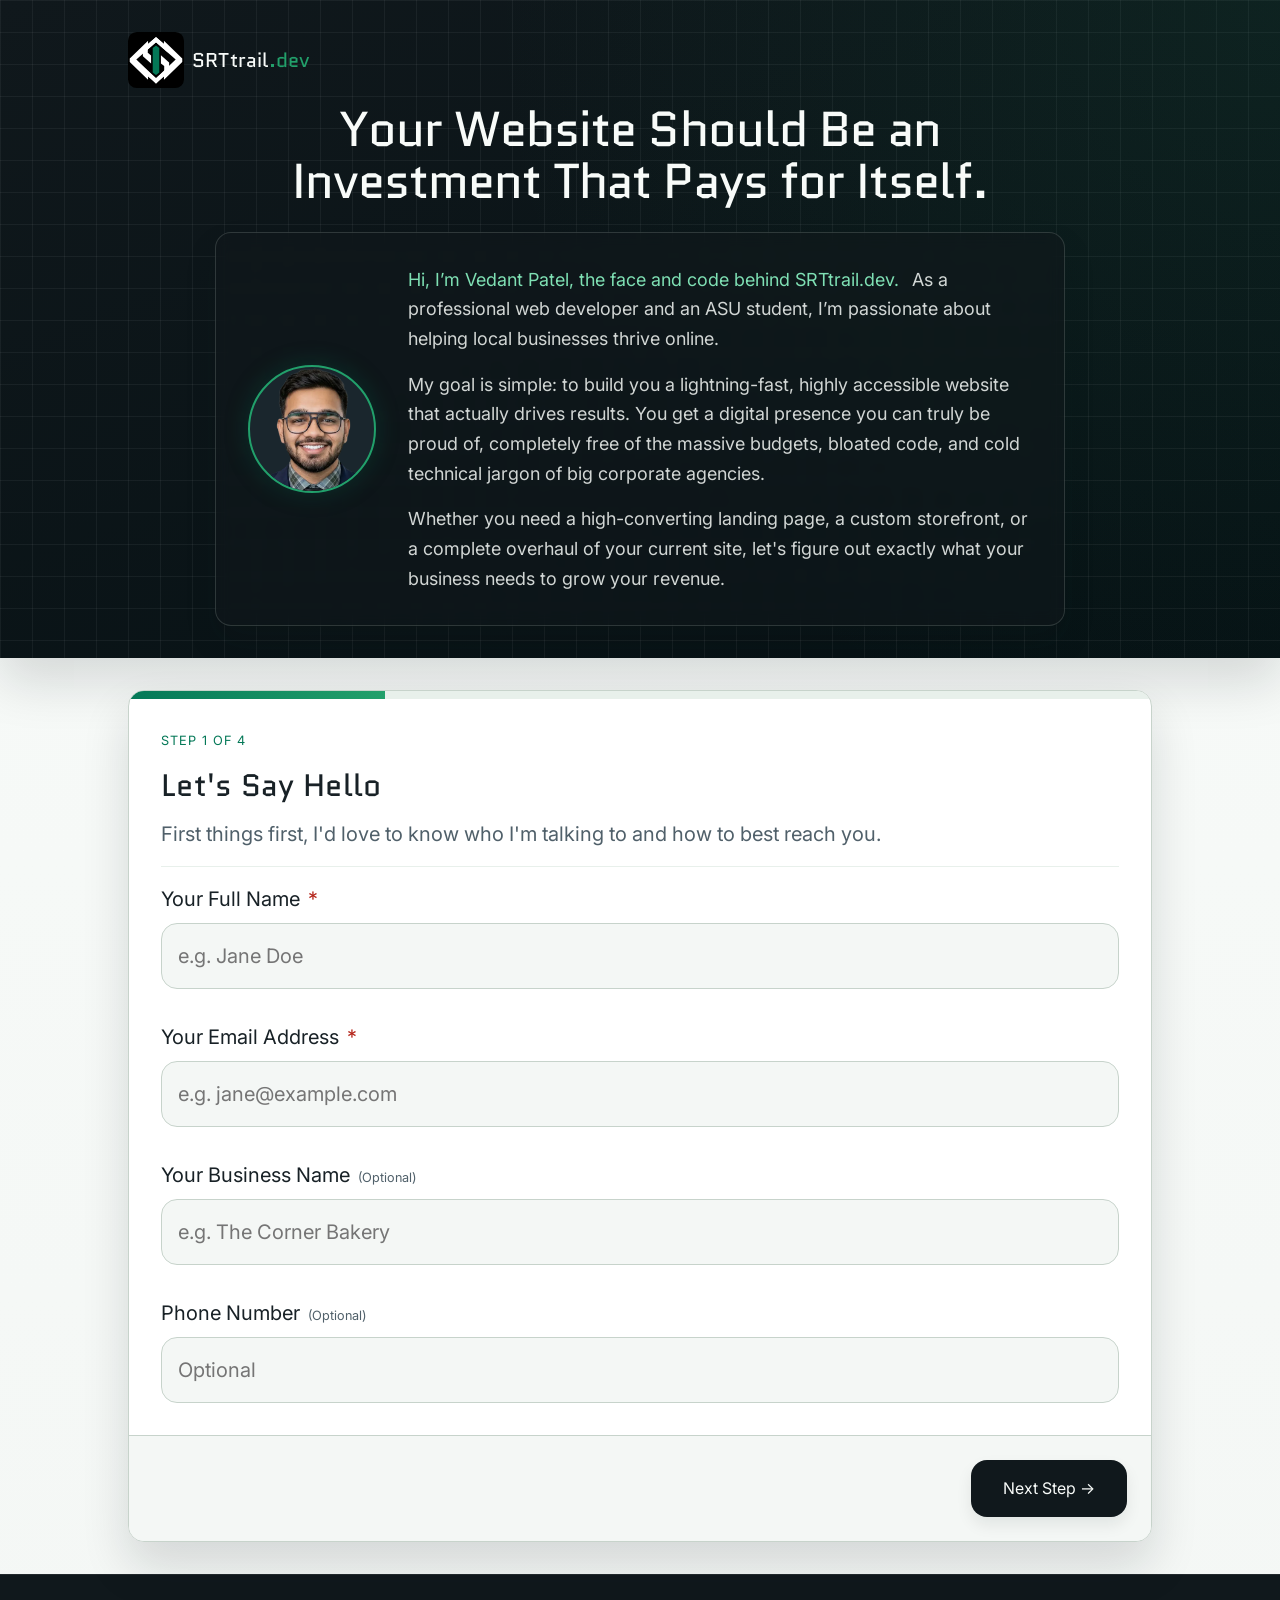
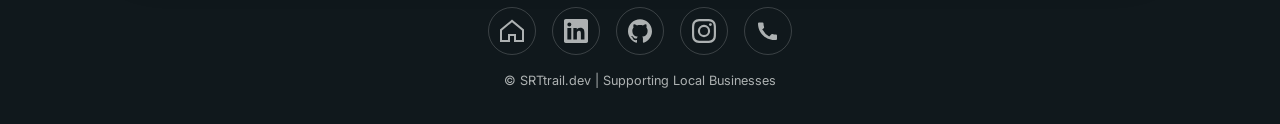
<file: business/index.html>
<!doctype html>
<html lang="en">
  <head>
    <meta charset="UTF-8" />
    <meta name="viewport" content="width=device-width, initial-scale=1.0" />

    <!-- ══════════════════════════════════════════════
         PRIMARY SEO — Page identity & local targeting
    ══════════════════════════════════════════════ -->
    <title>SRTtrail.dev | Business</title>
    <meta
      name="description"
      content="Business discovery page by SRTtrail.dev for Phoenix-area companies seeking custom web design, local SEO readiness, and high-performance websites."
    />
    <meta name="author" content="SRTtrail.dev" />
    <meta
      name="robots"
      content="index, follow, max-snippet:-1, max-image-preview:large, max-video-preview:-1"
    />
    <link rel="canonical" href="https://srttrail.dev/business/" />
    <meta name="theme-color" content="#047857" />
    <meta name="application-name" content="SRTtrail.dev" />

    <!-- ══════════════════════════════════════════════
         GEO — Tells search engines the service area
    ══════════════════════════════════════════════ -->
    <meta name="geo.region" content="US-AZ" />
    <meta name="geo.placename" content="Phoenix, Arizona" />
    <meta name="geo.position" content="33.4484;-112.0740" />
    <meta name="ICBM" content="33.4484, -112.0740" />

    <!-- ══════════════════════════════════════════════
         OPEN GRAPH — Controls the link preview card when
         someone shares your URL in iMessage, WhatsApp,
         Slack, Discord, email clients, etc.
         No social media account required.
    ══════════════════════════════════════════════ -->
    <meta property="og:type" content="website" />
    <meta property="og:url" content="https://srttrail.dev/business/" />
    <meta property="og:site_name" content="SRTtrail.dev" />
    <meta property="og:title" content="SRTtrail.dev | Business" />
    <meta
      property="og:description"
      content="I build lightning-fast, highly accessible websites for local businesses that actually drive results and increase revenue. No bloated code. No massive budgets."
    />
    <meta
      property="og:image"
      content="https://srttrail.dev/assets/images/srtlogo-banner.png"
    />
    <meta property="og:image:type" content="image/png" />
    <meta property="og:image:width" content="600" />
    <meta property="og:image:height" content="315" />
    <meta property="og:image:alt" content="SRTtrail.dev logo banner" />
    <meta property="og:locale" content="en_US" />
    <meta name="twitter:card" content="summary_large_image" />
    <meta name="twitter:url" content="https://srttrail.dev/business/" />
    <meta name="twitter:title" content="SRTtrail.dev | Business" />
    <meta
      name="twitter:description"
      content="I build lightning-fast, highly accessible websites for local businesses that actually drive results and increase revenue. No bloated code. No massive budgets."
    />
    <meta
      name="twitter:image"
      content="https://srttrail.dev/assets/images/srtlogo-banner.png"
    />
    <meta name="twitter:image:alt" content="SRTtrail.dev logo banner" />

    <!-- ══════════════════════════════════════════════
         SCHEMA.ORG — Structured data for Google rich results
    ══════════════════════════════════════════════ -->
    <!-- LocalBusiness + ProfessionalService structured data -->
    <script type="application/ld+json">
      {
        "@context": "https://schema.org",
        "@type": ["LocalBusiness", "ProfessionalService"],
        "name": "SRTtrail.dev",
        "description": "High-converting web design for local businesses in Phoenix, Arizona. Professional, lightning-fast, and accessible websites built to drive revenue and results — without big-agency prices.",
        "url": "https://srttrail.dev/business/",
        "logo": "https://srttrail.dev/assets/images/srttrail-logo.svg",
        "image": "https://srttrail.dev/assets/images/srtlogo-banner.png",
        "email": "s.trail7878@gmail.com",
        "address": {
          "@type": "PostalAddress",
          "addressLocality": "Phoenix",
          "addressRegion": "AZ",
          "postalCode": "85001",
          "addressCountry": "US"
        },
        "geo": {
          "@type": "GeoCoordinates",
          "latitude": 33.4484,
          "longitude": -112.074
        },
        "areaServed": [
          { "@type": "AdministrativeArea", "name": "Arizona" },
          { "@type": "City", "name": "Phoenix" },
          { "@type": "City", "name": "Tempe" },
          { "@type": "City", "name": "Mesa" },
          { "@type": "City", "name": "Chandler" },
          { "@type": "City", "name": "Gilbert" },
          { "@type": "City", "name": "Paradise Valley" },
          { "@type": "City", "name": "Fountain Hills" },
          { "@type": "City", "name": "Cave Creek" }
        ],
        "hasOfferCatalog": {
          "@type": "OfferCatalog",
          "name": "Web Design Services",
          "itemListElement": [
            {
              "@type": "Offer",
              "itemOffered": {
                "@type": "Service",
                "name": "Starter Business Website",
                "description": "A clean, high-performing website for local businesses looking to establish a strong online presence and capture leads."
              },
              "priceSpecification": {
                "@type": "PriceSpecification",
                "priceCurrency": "USD"
              }
            },
            {
              "@type": "Offer",
              "itemOffered": {
                "@type": "Service",
                "name": "Custom Web Design",
                "description": "Fully custom website design tailored to your business — unique branding, built-in SEO, and architected to convert visitors into paying customers."
              },
              "priceSpecification": {
                "@type": "PriceSpecification",
                "priceCurrency": "USD"
              }
            },
            {
              "@type": "Offer",
              "itemOffered": {
                "@type": "Service",
                "name": "Local SEO Setup",
                "description": "Get found on Google Maps and local search. Targeted SEO to capture ready-to-buy customers in Phoenix and surrounding Arizona cities."
              },
              "priceSpecification": {
                "@type": "PriceSpecification",
                "priceCurrency": "USD"
              }
            }
          ]
        },
        "priceRange": "$$",
        "sameAs": [
          "https://www.linkedin.com/in/vp-srttraill/",
          "https://github.com/ScorchTrail",
          "https://www.instagram.com/scortchtrail/"
        ]
      }
    </script>

    <!-- FAQ structured data — generates expandable rich results in Google Search -->
    <script type="application/ld+json">
      {
        "@context": "https://schema.org",
        "@type": "FAQPage",
        "mainEntity": [
          {
            "@type": "Question",
            "name": "How much does a website cost for a small business in Phoenix?",
            "acceptedAnswer": {
              "@type": "Answer",
              "text": "SRTtrail.dev offers affordable web design for small businesses in Phoenix, AZ at a fraction of big-agency prices. Every project starts with a free discovery consultation so you only pay for exactly what your business needs."
            }
          },
          {
            "@type": "Question",
            "name": "Can I get a professional website in Phoenix, Arizona without agency pricing?",
            "acceptedAnswer": {
              "@type": "Answer",
              "text": "Yes. SRTtrail.dev specializes in building professional, fast, and mobile-ready websites for Phoenix local businesses without the massive price tag of corporate agencies. Start with a free discovery form to get a custom project outline."
            }
          },
          {
            "@type": "Question",
            "name": "What areas near Phoenix does SRTtrail.dev serve?",
            "acceptedAnswer": {
              "@type": "Answer",
              "text": "SRTtrail.dev serves local businesses across the greater Phoenix metro area including Phoenix, Tempe, Mesa, Chandler, Gilbert, Paradise Valley, Fountain Hills, and Cave Creek, Arizona."
            }
          },
          {
            "@type": "Question",
            "name": "How do I get started with SRTtrail.dev?",
            "acceptedAnswer": {
              "@type": "Answer",
              "text": "Fill out the free discovery form on srttrail.dev. It takes about 5 minutes and helps us understand your business goals, top priorities, and timeline — no commitment required."
            }
          },
          {
            "@type": "Question",
            "name": "Does SRTtrail.dev build mobile-friendly websites?",
            "acceptedAnswer": {
              "@type": "Answer",
              "text": "Yes. Every website built by SRTtrail.dev is fully mobile-responsive, fast-loading, and optimized for local SEO right out of the box — no add-ons or upsells required."
            }
          }
        ]
      }
    </script>

    <!-- ══════════════════════════════════════════════
         FAVICONS
    ══════════════════════════════════════════════ -->
    <link rel="icon" type="image/x-icon" href="../favicon.ico" />
    <link rel="shortcut icon" href="../favicon.ico" />
    <link
      rel="preload"
      href="../assets/fonts/Inter.woff2"
      as="font"
      type="font/woff2"
      crossorigin
    />
    <link
      rel="preload"
      href="../assets/fonts/Quantico.woff2"
      as="font"
      type="font/woff2"
      crossorigin
    />
    <link
      rel="preload"
      href="../assets/images/dev-avatar.webp"
      as="image"
      fetchpriority="high"
    />

    <link rel="stylesheet" href="../css/components/business.css" />
  </head>
  <body class="app">
    <aside
      id="success-bubble"
      class="success-bubble success-bubble--hidden"
      role="status"
      aria-live="polite"
      aria-atomic="true"
    >
      <span class="success-bubble__icon">✅</span>
      <div class="success-bubble__content">
        <strong class="success-bubble__title">Submission Received!</strong>
        <p class="success-bubble__message">
          Thank you! I'll be in touch shortly.
        </p>
      </div>
    </aside>

    <header class="header">
      <div class="header__glow"></div>

      <div class="hero">
        <a class="hero__brand" href="/" aria-label="Back to SRTtrail.dev hub">
          <img
            src="../assets/images/srttrail-logo.svg"
            alt="SRTtrail.dev logo"
            class="hero__logo"
            width="48"
            height="48"
          />
          <span class="type-display"
            >SRTtrail<span class="hero__accent">.dev</span></span
          >
        </a>
      </div>

      <div class="hero__content">
        <h1 class="type-display hero__title">
          Your Website Should Be an Investment That Pays for Itself.
        </h1>

        <div class="hero__intro">
          <div id="hero-card" class="hero__card">
            <div class="hero__avatar-wrap">
              <div class="hero__avatar-ring">
                <img
                  src="../assets/images/dev-avatar.webp"
                  alt="Profile photo of the developer behind SRTtrail.dev"
                  class="hero__avatar-image"
                  width="128"
                  height="128"
                  fetchpriority="high"
                />
              </div>
            </div>
            <div class="hero__card-content">
              <p class="hero__text">
                <span class="hero__intro-text"
                  >Hi, I’m Vedant Patel, the face and code behind
                  SRTtrail.dev.</span
                >
                As a professional web developer and an ASU student, I’m
                passionate about helping local businesses thrive online.
              </p>
              <p class="hero__text">
                My goal is simple: to build you a lightning-fast, highly
                accessible website that actually drives results. You get a
                digital presence you can truly be proud of, completely free of
                the massive budgets, bloated code, and cold technical jargon of
                big corporate agencies.
              </p>
              <p class="hero__text">
                Whether you need a high-converting landing page, a custom
                storefront, or a complete overhaul of your current site, let's
                figure out exactly what your business needs to grow your
                revenue.
              </p>
            </div>
          </div>
        </div>
      </div>
    </header>

    <main class="app__main">
      <section
        id="wizard-container"
        class="wizard"
        aria-labelledby="step-indicator"
      >
        <div class="wizard__progress-track">
          <div
            id="progress-bar"
            class="wizard__progress-bar"
            role="progressbar"
            aria-label="Discovery form progress"
            aria-valuemin="0"
            aria-valuemax="100"
            aria-valuenow="25"
          ></div>
        </div>

        <form id="wizard-form" class="wizard__form">
          <div class="wizard__content">
            <p id="step-indicator" class="wizard__step-indicator">
              Step 1 of 4
            </p>

            <section
              id="content-display"
              class="fade-in wizard__step-content custom-scrollbar"
              aria-live="polite"
            ></section>
          </div>

          <div class="wizard__actions">
            <button
              id="btn-prev"
              type="button"
              class="wizard__button wizard__button--secondary u-hidden"
            >
              &larr; Back
            </button>
            <div class="wizard__actions-spacer"></div>
            <button
              id="btn-next"
              type="submit"
              class="wizard__button wizard__button--primary"
            >
              Next Step &rarr;
            </button>
          </div>
        </form>
      </section>

      <section
        id="loading-container"
        class="loading u-hidden"
        role="status"
        aria-live="polite"
        aria-labelledby="loading-title"
      >
        <div class="loader" aria-hidden="true"></div>
        <h2 id="loading-title" class="type-display loading__title">
          Calculating your project outline...
        </h2>
        <p class="loading__text">
          Putting together the pieces of your new digital storefront.
        </p>
      </section>

      <section
        id="results-container"
        class="results u-hidden"
        aria-labelledby="results-title"
      >
        <div class="results__main">
          <figure class="results__card pop-in">
            <figcaption>
              <h3
                id="results-breakdown-title"
                class="type-display results__card-title"
              >
                Your Custom Project Outline
              </h3>
              <p class="results__card-intro">
                Each focus area shows how much attention your project will
                likely need during design and build.
              </p>
            </figcaption>
            <div
              class="chart-container"
              aria-labelledby="results-breakdown-title"
            >
              <canvas id="complexityRadar"></canvas>
            </div>
          </figure>
        </div>

        <div id="results-hero" class="results__hero">
          <p class="results__eyebrow">Discovery Complete</p>
          <h2 id="results-title" class="type-display results__title">
            You did it!
          </h2>
          <p class="results__description">
            Thanks for sharing your business goals. Your custom project outline
            below maps where design and development effort will have the
            strongest impact.
          </p>
        </div>

        <div class="results__actions">
          <h3 class="type-display results__actions-title">
            Need to make a quick change?
          </h3>

          <div class="results__links">
            <button
              type="button"
              data-action="edit"
              class="results__link results__link--edit"
            >
              <span>&larr;</span> Go back and edit answers
            </button>
            <button
              type="button"
              data-action="reset"
              class="results__link results__link--reset"
            >
              <span>↺</span> Start over completely
            </button>
          </div>
        </div>
      </section>
    </main>

    <div
      id="error-toast"
      class="toast toast--error toast--hidden"
      role="alert"
      aria-live="assertive"
      aria-atomic="true"
    >
      <span class="toast__icon">⚠️</span>
      <div class="toast__content">
        <p class="toast__title" id="toast-title">Oops!</p>
        <p class="toast__message" id="toast-message">
          Please fill out the required field we highlighted in red before moving
          on.
        </p>
      </div>
    </div>

    <footer class="footer">
      <nav class="footer__social" aria-label="Footer links">
        <a href="../index.html" class="footer__social-link" aria-label="Back to SRTtrail.dev Hub">
          <svg
            class="footer__social-icon"
            viewBox="0 0 24 24"
            fill="currentColor"
            aria-hidden="true"
            focusable="false"
          >
            <path
              d="M12 3.172 2 11.515V21h6v-6h8v6h6v-9.485L12 3.172zm0-2.602 12 10V23h-10v-6h-4v6H0V10.57l12-10z"
            />
          </svg>
        </a>
        <a
          href="https://www.linkedin.com/in/vp-srttraill/"
          class="footer__social-link"
          target="_blank"
          rel="noopener noreferrer"
          aria-label="LinkedIn profile"
        >
          <svg
            class="footer__social-icon"
            viewBox="0 0 24 24"
            fill="currentColor"
            aria-hidden="true"
            focusable="false"
          >
            <path
              d="M20.447 20.452H16.89v-5.569c0-1.328-.024-3.037-1.852-3.037-1.853 0-2.136 1.445-2.136 2.939v5.667H9.345V9h3.414v1.561h.046c.477-.9 1.637-1.85 3.37-1.85 3.601 0 4.267 2.37 4.267 5.455v6.286zM5.337 7.433a1.98 1.98 0 01-1.972-1.981 1.98 1.98 0 011.972-1.981c1.091 0 1.981.888 1.981 1.981a1.98 1.98 0 01-1.981 1.981zm1.961 13.019H3.376V9h3.922v11.452zM22.225 0H1.771C.792 0 0 .774 0 1.729v20.542C0 23.226.792 24 1.771 24h20.451C23.2 24 24 23.226 24 22.271V1.729C24 .774 23.2 0 22.222 0h.003z"
            />
          </svg>
        </a>
        <a
          href="https://github.com/ScorchTrail"
          class="footer__social-link"
          target="_blank"
          rel="noopener noreferrer"
          aria-label="GitHub profile"
        >
          <svg
            class="footer__social-icon"
            viewBox="0 0 24 24"
            fill="currentColor"
            aria-hidden="true"
            focusable="false"
          >
            <path
              d="M12 .297c-6.63 0-12 5.373-12 12 0 5.303 3.438 9.8 8.205 11.385.6.113.82-.258.82-.577 0-.285-.01-1.04-.015-2.04-3.338.724-4.042-1.61-4.042-1.61-.546-1.385-1.335-1.755-1.335-1.755-1.087-.744.084-.729.084-.729 1.205.084 1.838 1.236 1.838 1.236 1.07 1.835 2.809 1.305 3.495.998.108-.776.417-1.305.76-1.605-2.665-.3-5.466-1.332-5.466-5.93 0-1.31.465-2.38 1.235-3.22-.135-.303-.54-1.523.105-3.176 0 0 1.005-.322 3.3 1.23.96-.267 1.98-.399 3-.405 1.02.006 2.04.138 3 .405 2.28-1.552 3.285-1.23 3.285-1.23.645 1.653.24 2.873.12 3.176.765.84 1.23 1.91 1.23 3.22 0 4.61-2.805 5.625-5.475 5.92.42.36.81 1.096.81 2.22 0 1.606-.015 2.896-.015 3.286 0 .315.21.69.825.57C20.565 22.092 24 17.592 24 12.297c0-6.627-5.373-12-12-12"
            />
          </svg>
        </a>
        <a
          href="https://www.instagram.com/scortchtrail/"
          class="footer__social-link"
          target="_blank"
          rel="noopener noreferrer"
          aria-label="Instagram profile"
        >
          <svg
            class="footer__social-icon"
            viewBox="0 0 24 24"
            fill="currentColor"
            aria-hidden="true"
            focusable="false"
          >
            <path
              d="M12 2.163c3.204 0 3.584.012 4.85.07 3.252.148 4.771 1.691 4.919 4.919.058 1.265.069 1.645.069 4.849 0 3.205-.012 3.584-.069 4.849-.149 3.225-1.664 4.771-4.919 4.919-1.266.058-1.644.07-4.85.07-3.204 0-3.584-.012-4.849-.07-3.26-.149-4.771-1.699-4.919-4.92-.058-1.265-.07-1.644-.07-4.849 0-3.204.013-3.583.07-4.849.149-3.227 1.664-4.771 4.919-4.919 1.266-.057 1.645-.069 4.849-.069zm0-2.163c-3.259 0-3.667.014-4.947.072-4.358.2-6.78 2.618-6.98 6.98-.059 1.281-.073 1.689-.073 4.948 0 3.259.014 3.668.072 4.948.2 4.358 2.618 6.78 6.98 6.98 1.281.058 1.689.072 4.948.072 3.259 0 3.668-.014 4.948-.072 4.354-.2 6.782-2.618 6.979-6.98.059-1.28.073-1.689.073-4.948 0-3.259-.014-3.667-.072-4.947-.196-4.354-2.617-6.78-6.979-6.98-1.281-.059-1.69-.073-4.949-.073zm0 5.838a6.162 6.162 0 100 12.324 6.162 6.162 0 000-12.324zM12 16a4 4 0 110-8 4 4 0 010 8zm6.406-11.845a1.44 1.44 0 100 2.881 1.44 1.44 0 000-2.881z"
            />
          </svg>
        </a>
        <a href="../assets/documents/vedant-patel.vcf" class="footer__social-link" aria-label="Download Vedant Patel vCard" download>
          <svg
            class="footer__social-icon"
            viewBox="0 0 24 24"
            fill="currentColor"
            aria-hidden="true"
            focusable="false"
          >
            <path d="M6.62 10.79a15.053 15.053 0 006.59 6.59l2.2-2.2a1 1 0 011.01-.24c1.12.37 2.33.57 3.58.57a1 1 0 011 1v3.5a1 1 0 01-1 1C10.07 22 2 13.93 2 4.5A1 1 0 013 3.5H6.5a1 1 0 011 1c0 1.25.2 2.46.57 3.58a1 1 0 01-.24 1.01l-2.2 2.2z" />
          </svg>
        </a>
      </nav>
      <p class="footer__text">
        &copy; SRTtrail.dev | Supporting Local Businesses
      </p>
    </footer>

    <script type="module" src="../js/business.js"></script>
  </body>
</html>
</file>
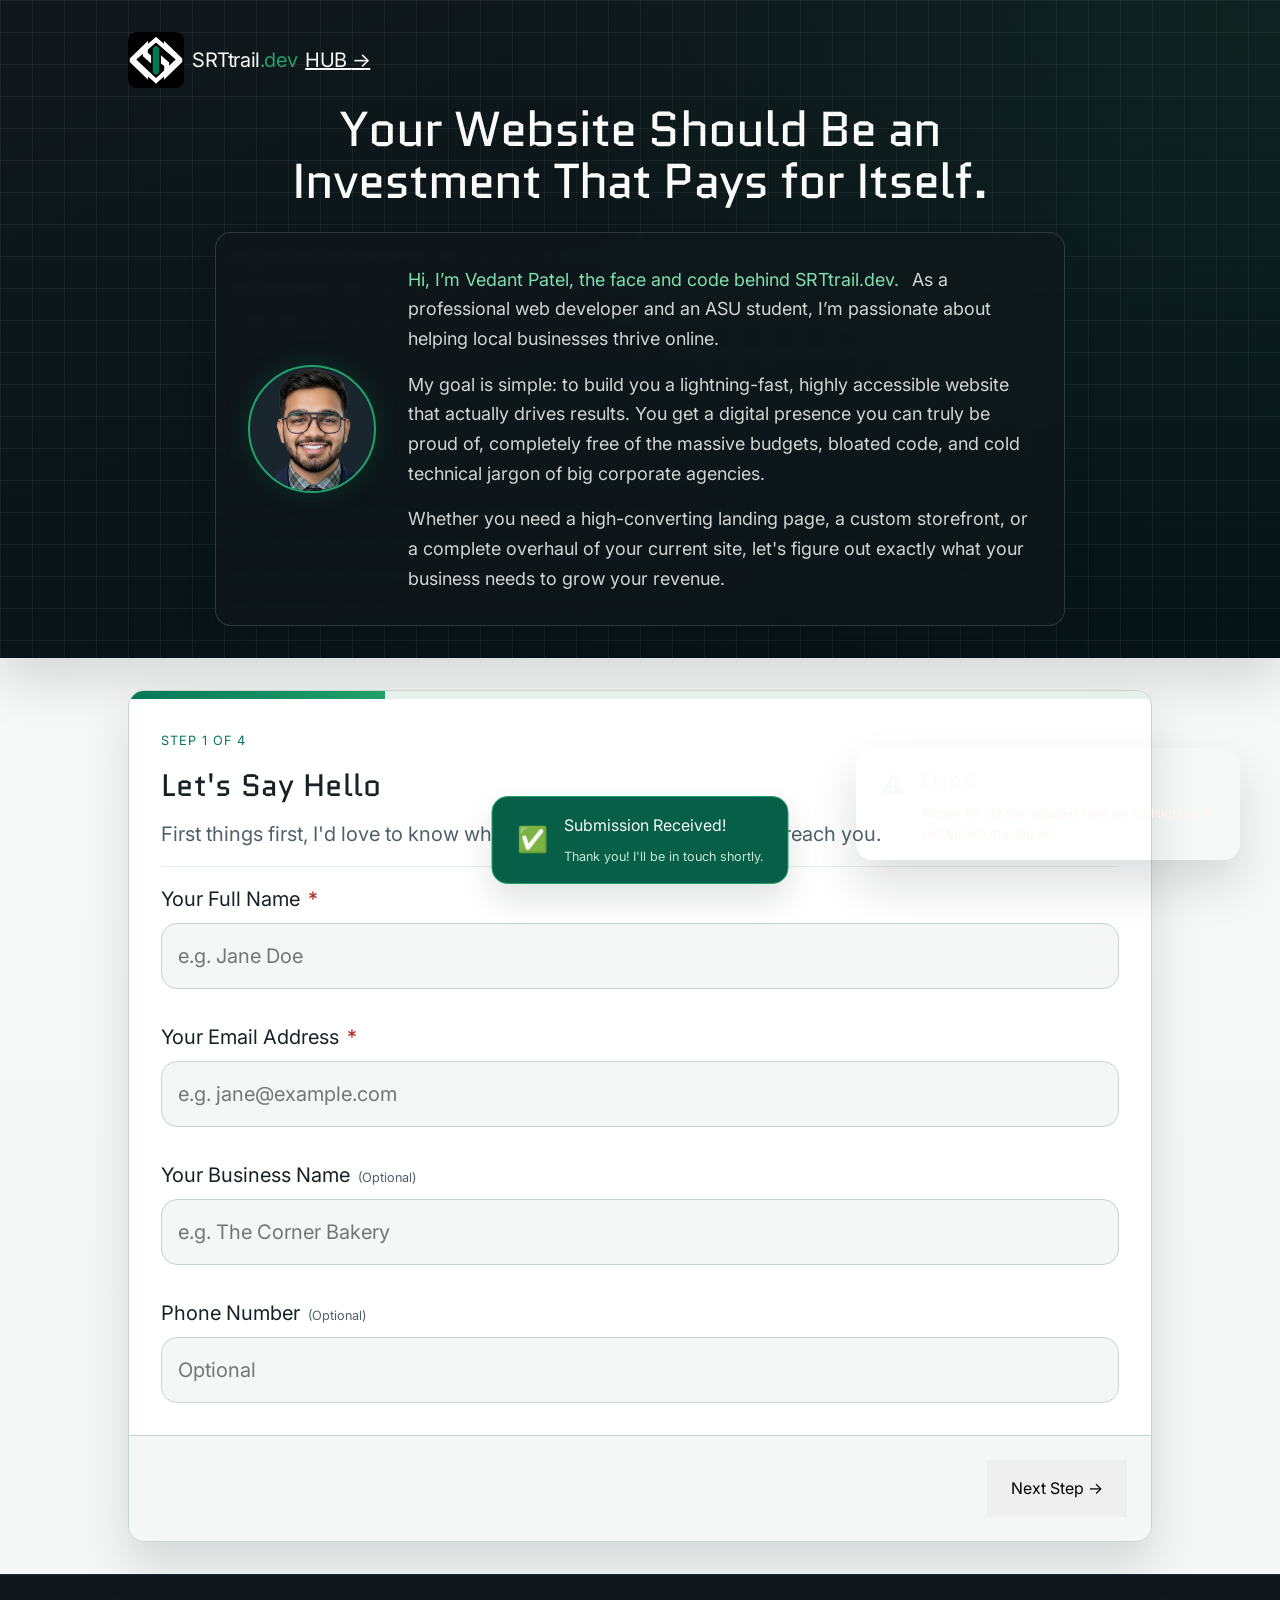
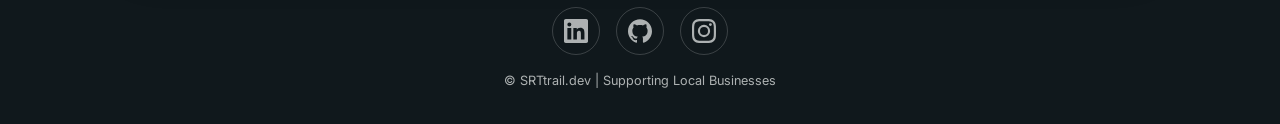
<file: html/buisness.html>
<!DOCTYPE html>
<html lang="en">
<head>
    <meta charset="UTF-8">
    <meta name="viewport" content="width=device-width, initial-scale=1.0">

    <!-- ══════════════════════════════════════════════
         PRIMARY SEO — Page identity & local targeting
    ══════════════════════════════════════════════ -->
    <title>SRTtrail.dev | Business</title>
    <meta name="description" content="Business discovery page by SRTtrail.dev for Phoenix-area companies seeking custom web design, local SEO readiness, and high-performance websites.">
    <meta name="author" content="SRTtrail.dev">
    <meta name="robots" content="index, follow, max-snippet:-1, max-image-preview:large, max-video-preview:-1">
    <link rel="canonical" href="https://srttrail.dev/business">
    <meta name="theme-color" content="#047857">
    <meta name="application-name" content="SRTtrail.dev">

    <!-- ══════════════════════════════════════════════
         GEO — Tells search engines the service area
    ══════════════════════════════════════════════ -->
    <meta name="geo.region" content="US-AZ">
    <meta name="geo.placename" content="Phoenix, Arizona">
    <meta name="geo.position" content="33.4484;-112.0740">
    <meta name="ICBM" content="33.4484, -112.0740">

    <!-- ══════════════════════════════════════════════
         OPEN GRAPH — Controls the link preview card when
         someone shares your URL in iMessage, WhatsApp,
         Slack, Discord, email clients, etc.
         No social media account required.
    ══════════════════════════════════════════════ -->
    <meta property="og:type" content="website">
    <meta property="og:url" content="https://srttrail.dev/business">
    <meta property="og:site_name" content="SRTtrail.dev">
    <meta property="og:title" content="SRTtrail.dev | Business">
    <meta property="og:description" content="I build lightning-fast, highly accessible websites for local businesses that actually drive results and increase revenue. No bloated code. No massive budgets.">
    <meta property="og:image" content="https://srttrail.dev/assets/srtlogo-banner.png">
    <meta property="og:image:type" content="image/png">
    <meta property="og:image:width" content="600">
    <meta property="og:image:height" content="315">
    <meta property="og:image:alt" content="SRTtrail.dev logo banner">
    <meta property="og:locale" content="en_US">
    <meta name="twitter:card" content="summary_large_image">
    <meta name="twitter:url" content="https://srttrail.dev/business">
    <meta name="twitter:title" content="SRTtrail.dev | Business">
    <meta name="twitter:description" content="I build lightning-fast, highly accessible websites for local businesses that actually drive results and increase revenue. No bloated code. No massive budgets.">
    <meta name="twitter:image" content="https://srttrail.dev/assets/srtlogo-banner.png">
    <meta name="twitter:image:alt" content="SRTtrail.dev logo banner">

    <!-- ══════════════════════════════════════════════
         SCHEMA.ORG — Structured data for Google rich results
    ══════════════════════════════════════════════ -->
    <!-- LocalBusiness + ProfessionalService structured data -->
    <script type="application/ld+json">
    {
        "@context": "https://schema.org",
        "@type": ["LocalBusiness", "ProfessionalService"],
        "name": "SRTtrail.dev",
        "description": "High-converting web design for local businesses in Phoenix, Arizona. Professional, lightning-fast, and accessible websites built to drive revenue and results — without big-agency prices.",
        "url": "https://srttrail.dev/business",
        "logo": "https://srttrail.dev/assets/srttrail-logo.svg",
        "image": "https://srttrail.dev/assets/srtlogo-banner.png",
        "email": "s.trail7878@gmail.com",
        "address": {
            "@type": "PostalAddress",
            "addressLocality": "Phoenix",
            "addressRegion": "AZ",
            "postalCode": "85001",
            "addressCountry": "US"
        },
        "geo": {
            "@type": "GeoCoordinates",
            "latitude": 33.4484,
            "longitude": -112.0740
        },
        "areaServed": [
            { "@type": "AdministrativeArea", "name": "Arizona" },
            { "@type": "City", "name": "Phoenix" },
            { "@type": "City", "name": "Tempe" },
            { "@type": "City", "name": "Mesa" },
            { "@type": "City", "name": "Chandler" },
            { "@type": "City", "name": "Gilbert" },
            { "@type": "City", "name": "Paradise Valley" },
            { "@type": "City", "name": "Fountain Hills" },
            { "@type": "City", "name": "Cave Creek" }
        ],
        "hasOfferCatalog": {
            "@type": "OfferCatalog",
            "name": "Web Design Services",
            "itemListElement": [
                {
                    "@type": "Offer",
                    "itemOffered": {
                        "@type": "Service",
                        "name": "Starter Business Website",
                        "description": "A clean, high-performing website for local businesses looking to establish a strong online presence and capture leads."
                    },
                    "priceSpecification": { "@type": "PriceSpecification", "priceCurrency": "USD" }
                },
                {
                    "@type": "Offer",
                    "itemOffered": {
                        "@type": "Service",
                        "name": "Custom Web Design",
                        "description": "Fully custom website design tailored to your business — unique branding, built-in SEO, and architected to convert visitors into paying customers."
                    },
                    "priceSpecification": { "@type": "PriceSpecification", "priceCurrency": "USD" }
                },
                {
                    "@type": "Offer",
                    "itemOffered": {
                        "@type": "Service",
                        "name": "Local SEO Setup",
                        "description": "Get found on Google Maps and local search. Targeted SEO to capture ready-to-buy customers in Phoenix and surrounding Arizona cities."
                    },
                    "priceSpecification": { "@type": "PriceSpecification", "priceCurrency": "USD" }
                }
            ]
        },
        "priceRange": "$$",
        "sameAs": [
            "https://www.linkedin.com/in/vp-srttraill/",
            "https://github.com/ScorchTrail",
            "https://www.instagram.com/scortchtrail/"
        ]
    }
    </script>

    <!-- FAQ structured data — generates expandable rich results in Google Search -->
    <script type="application/ld+json">
    {
        "@context": "https://schema.org",
        "@type": "FAQPage",
        "mainEntity": [
            {
                "@type": "Question",
                "name": "How much does a website cost for a small business in Phoenix?",
                "acceptedAnswer": {
                    "@type": "Answer",
                    "text": "SRTtrail.dev offers affordable web design for small businesses in Phoenix, AZ at a fraction of big-agency prices. Every project starts with a free discovery consultation so you only pay for exactly what your business needs."
                }
            },
            {
                "@type": "Question",
                "name": "Can I get a professional website in Phoenix, Arizona without agency pricing?",
                "acceptedAnswer": {
                    "@type": "Answer",
                    "text": "Yes. SRTtrail.dev specializes in building professional, fast, and mobile-ready websites for Phoenix local businesses without the massive price tag of corporate agencies. Start with a free discovery form to get a custom project outline."
                }
            },
            {
                "@type": "Question",
                "name": "What areas near Phoenix does SRTtrail.dev serve?",
                "acceptedAnswer": {
                    "@type": "Answer",
                    "text": "SRTtrail.dev serves local businesses across the greater Phoenix metro area including Phoenix, Tempe, Mesa, Chandler, Gilbert, Paradise Valley, Fountain Hills, and Cave Creek, Arizona."
                }
            },
            {
                "@type": "Question",
                "name": "How do I get started with SRTtrail.dev?",
                "acceptedAnswer": {
                    "@type": "Answer",
                    "text": "Fill out the free discovery form on srttrail.dev. It takes about 5 minutes and helps us understand your business goals, top priorities, and timeline — no commitment required."
                }
            },
            {
                "@type": "Question",
                "name": "Does SRTtrail.dev build mobile-friendly websites?",
                "acceptedAnswer": {
                    "@type": "Answer",
                    "text": "Yes. Every website built by SRTtrail.dev is fully mobile-responsive, fast-loading, and optimized for local SEO right out of the box — no add-ons or upsells required."
                }
            }
        ]
    }
    </script>

    <!-- ══════════════════════════════════════════════
         FAVICONS
    ══════════════════════════════════════════════ -->
    <link rel="icon" type="image/x-icon" href="../favicon.ico">
    <link rel="shortcut icon" href="../favicon.ico">

    <link rel="stylesheet" href="../css/blocks/business.css">
</head>
<body class="app">

    <aside id="success-bubble" class="success-bubble success-bubble-hidden" role="status" aria-live="polite" aria-atomic="true">
        <span class="success-bubble__icon">✅</span>
        <div class="success-bubble__content">
            <strong class="success-bubble__title">Submission Received!</strong>
            <p class="success-bubble__message">Thank you! I'll be in touch shortly.</p>
        </div>
    </aside>

    <header class="header">
        <div class="header__grid"></div>
        <div class="header__glow"></div>

        <div class="hero">
            <div class="hero__brand">
                <img src="../assets/srttrail-logo.svg" alt="SRTtrail.dev logo" class="hero__logo" width="48" height="48">
                <span class="typography__display">SRTtrail<span class="hero__accent">.dev</span></span>
                <a href="../index.html" class="hero__back-link" aria-label="Back to SRTtrail.dev hub">
                    <span>HUB</span>
                    <span aria-hidden="true">&rarr;</span>
                </a>
            </div>
        </div>

        <div class="hero__content">
            <h1 class="typography__display hero__title">Your Website Should Be an Investment That Pays for Itself.</h1>

            <div class="hero__intro">
                <div id="hero-card" class="hero__card">
                    <div class="hero__avatar-wrap">
                        <div class="hero__avatar-ring">
                            <img src="../assets/dev-avatar.webp" alt="Profile photo of the developer behind SRTtrail.dev" class="hero__avatar-image" fetchpriority="high">
                        </div>
                    </div>
                    <div class="hero__card-content">
                        <p class="hero__text"><span class="hero__intro-text">Hi, I’m Vedant Patel, the face and code behind SRTtrail.dev.</span> As a professional web developer and an ASU student, I’m passionate about helping local businesses thrive online.</p>
                        <p class="hero__text">My goal is simple: to build you a lightning-fast, highly accessible website that actually drives results. You get a digital presence you can truly be proud of, completely free of the massive budgets, bloated code, and cold technical jargon of big corporate agencies.</p>
                        <p class="hero__text">Whether you need a high-converting landing page, a custom storefront, or a complete overhaul of your current site, let's figure out exactly what your business needs to grow your revenue.</p>
                    </div>
                </div>
            </div>
        </div>
    </header>

    <main class="app__main">
        <section id="wizard-container" class="wizard" aria-labelledby="step-indicator">
            <div class="wizard__progress-track">
                <div id="progress-bar" class="wizard__progress-bar" role="progressbar" aria-label="Discovery form progress" aria-valuemin="0" aria-valuemax="100" aria-valuenow="25"></div>
            </div>

            <form id="wizard-form" class="wizard__form">
                <div class="wizard__content">
                    <p id="step-indicator" class="wizard__step-indicator">Step 1 of 4</p>

                    <section id="content-display" class="fade-in wizard__step-content custom-scrollbar" aria-live="polite"></section>
                </div>

                <div class="wizard__actions">
                    <button id="btn-prev" type="button" class="wizard__button wizard__button-secondary u-hidden">
                        &larr; Back
                    </button>
                    <div class="wizard__actions-spacer"></div>
                    <button id="btn-next" type="submit" class="wizard__button wizard__button-primary">
                        Next Step &rarr;
                    </button>
                </div>
            </form>
        </section>

        <section id="loading-container" class="loading u-hidden" role="status" aria-live="polite" aria-labelledby="loading-title">
            <div class="loader" aria-hidden="true"></div>
            <h2 id="loading-title" class="typography__display loading__title">Calculating your project outline...</h2>
            <p class="loading__text">Putting together the pieces of your new digital storefront.</p>
        </section>

        <section id="results-container" class="results u-hidden" aria-labelledby="results-title">
            <div class="results__main">
                <figure class="results__card pop-in">
                    <figcaption>
                        <h3 id="results-breakdown-title" class="typography__display results__card-title">Your Custom Project Outline</h3>
                        <p class="results__card-intro">Each focus area shows how much attention your project will likely need during design and build.</p>
                    </figcaption>
                    <div class="chart-container" aria-labelledby="results-breakdown-title">
                        <canvas id="complexityRadar"></canvas>
                    </div>
                </figure>
            </div>

            <div id="results-hero" class="results__hero">
                <p class="results__eyebrow">Discovery Complete</p>
                <h2 id="results-title" class="typography__display results__title">You did it!</h2>
                <p class="results__description">
                    Thanks for sharing your business goals. Your custom project outline below maps where design and development effort will have the strongest impact.
                </p>
            </div>

            <div class="results__actions">
                <h3 class="typography__display results__actions-title">Need to make a quick change?</h3>

                <div class="results__links">
                    <button type="button" data-action="edit" class="results__link results__link-edit">
                        <span>&larr;</span> Go back and edit answers
                    </button>
                    <button type="button" data-action="reset" class="results__link results__link-reset">
                        <span>↺</span> Start over completely
                    </button>
                </div>
            </div>
        </section>
    </main>

    <div id="error-toast" class="toast toast-error toast-hidden" role="alert" aria-live="assertive" aria-atomic="true">
        <span class="toast__icon">⚠️</span>
        <div class="toast__content">
            <p class="toast__title" id="toast-title">Oops!</p>
            <p class="toast__message" id="toast-message">Please fill out the required field we highlighted in red before moving on.</p>
        </div>
    </div>

    <footer class="footer">
        <nav class="footer__social" aria-label="Social media links">
            <a href="https://www.linkedin.com/in/vp-srttraill/" class="footer__social-link" target="_blank" rel="noopener noreferrer" aria-label="LinkedIn profile">
                <svg class="footer__social-icon" viewBox="0 0 24 24" fill="currentColor" aria-hidden="true" focusable="false">
                    <path d="M20.447 20.452H16.89v-5.569c0-1.328-.024-3.037-1.852-3.037-1.853 0-2.136 1.445-2.136 2.939v5.667H9.345V9h3.414v1.561h.046c.477-.9 1.637-1.85 3.37-1.85 3.601 0 4.267 2.37 4.267 5.455v6.286zM5.337 7.433a1.98 1.98 0 01-1.972-1.981 1.98 1.98 0 011.972-1.981c1.091 0 1.981.888 1.981 1.981a1.98 1.98 0 01-1.981 1.981zm1.961 13.019H3.376V9h3.922v11.452zM22.225 0H1.771C.792 0 0 .774 0 1.729v20.542C0 23.226.792 24 1.771 24h20.451C23.2 24 24 23.226 24 22.271V1.729C24 .774 23.2 0 22.222 0h.003z"/>
                </svg>
            </a>
            <a href="https://github.com/ScorchTrail" class="footer__social-link" target="_blank" rel="noopener noreferrer" aria-label="GitHub profile">
                <svg class="footer__social-icon" viewBox="0 0 24 24" fill="currentColor" aria-hidden="true" focusable="false">
                    <path d="M12 .297c-6.63 0-12 5.373-12 12 0 5.303 3.438 9.8 8.205 11.385.6.113.82-.258.82-.577 0-.285-.01-1.04-.015-2.04-3.338.724-4.042-1.61-4.042-1.61-.546-1.385-1.335-1.755-1.335-1.755-1.087-.744.084-.729.084-.729 1.205.084 1.838 1.236 1.838 1.236 1.07 1.835 2.809 1.305 3.495.998.108-.776.417-1.305.76-1.605-2.665-.3-5.466-1.332-5.466-5.93 0-1.31.465-2.38 1.235-3.22-.135-.303-.54-1.523.105-3.176 0 0 1.005-.322 3.3 1.23.96-.267 1.98-.399 3-.405 1.02.006 2.04.138 3 .405 2.28-1.552 3.285-1.23 3.285-1.23.645 1.653.24 2.873.12 3.176.765.84 1.23 1.91 1.23 3.22 0 4.61-2.805 5.625-5.475 5.92.42.36.81 1.096.81 2.22 0 1.606-.015 2.896-.015 3.286 0 .315.21.69.825.57C20.565 22.092 24 17.592 24 12.297c0-6.627-5.373-12-12-12"/>
                </svg>
            </a>
            <a href="https://www.instagram.com/scortchtrail/" class="footer__social-link" target="_blank" rel="noopener noreferrer" aria-label="Instagram profile">
                <svg class="footer__social-icon" viewBox="0 0 24 24" fill="currentColor" aria-hidden="true" focusable="false">
                    <path d="M12 2.163c3.204 0 3.584.012 4.85.07 3.252.148 4.771 1.691 4.919 4.919.058 1.265.069 1.645.069 4.849 0 3.205-.012 3.584-.069 4.849-.149 3.225-1.664 4.771-4.919 4.919-1.266.058-1.644.07-4.85.07-3.204 0-3.584-.012-4.849-.07-3.26-.149-4.771-1.699-4.919-4.92-.058-1.265-.07-1.644-.07-4.849 0-3.204.013-3.583.07-4.849.149-3.227 1.664-4.771 4.919-4.919 1.266-.057 1.645-.069 4.849-.069zm0-2.163c-3.259 0-3.667.014-4.947.072-4.358.2-6.78 2.618-6.98 6.98-.059 1.281-.073 1.689-.073 4.948 0 3.259.014 3.668.072 4.948.2 4.358 2.618 6.78 6.98 6.98 1.281.058 1.689.072 4.948.072 3.259 0 3.668-.014 4.948-.072 4.354-.2 6.782-2.618 6.979-6.98.059-1.28.073-1.689.073-4.948 0-3.259-.014-3.667-.072-4.947-.196-4.354-2.617-6.78-6.979-6.98-1.281-.059-1.69-.073-4.949-.073zm0 5.838a6.162 6.162 0 100 12.324 6.162 6.162 0 000-12.324zM12 16a4 4 0 110-8 4 4 0 010 8zm6.406-11.845a1.44 1.44 0 100 2.881 1.44 1.44 0 000-2.881z"/>
                </svg>
            </a>
        </nav>
        <p class="footer__text">&copy; SRTtrail.dev | Supporting Local Businesses</p>
    </footer>

    <script type="module" src="../js/business.js"></script>
</body>
</html>
</file>
<file: css/components/business.css>
/* Bundled stylesheet to avoid @import waterfall on mobile. */

/*
  Self-hosted font vendor sheet — 2 files total.
    Place both files in fonts/.

  FILE 1 — Inter Variable (covers weight 100–900 from a single file)
  Download: https://github.com/rsms/inter/releases/latest
    File to grab: Inter.var.woff2  →  keep as  Inter.woff2

  FILE 2 — Quantico Regular (weight 400; browser synthesises bold via CSS)
  Download: https://fonts.google.com/specimen/Quantico → Download family
    File to grab: Quantico-Regular.ttf, convert to woff2 → keep as  Quantico.woff2
  Free converter: https://cloudconvert.com/ttf-to-woff2

  All typographic variation (weight, size, spacing) is handled purely in CSS.
*/

/* --- Inter: variable font, full weight axis 100–900 --- */
@font-face {
  font-family: "Inter";
  src: url("../../assets/fonts/Inter.woff2") format("woff2");
  font-style: normal;
  font-weight: 100 900;
  font-display: optional;
}

/* --- Quantico: single file, CSS weight synthesis for bold --- */
@font-face {
  font-family: "Quantico";
  src: url("../../assets/fonts/Quantico.woff2") format("woff2");
  font-style: normal;
  font-weight: 400 700;
  font-display: optional;
}

:root {
  --font-body: "Inter", "Segoe UI", Tahoma, Geneva, Verdana, sans-serif;
  --font-display:
    "Quantico", "Inter", "Segoe UI", Tahoma, Geneva, Verdana, sans-serif;
  --type--1: 0.8rem;
  --type-0: 1rem;
  --type-1: 1.25rem;
  --type-2: 1.563rem;
  --type-3: 1.953rem;
  --type-4: 2.441rem;
  /* 8px spacing system */
  --space-0: 0;
  --space-8: 0.5rem;
  --space-16: 1rem;
  --space-24: 1.5rem;
  --space-32: 2rem;
  --space-40: 2.5rem;
  --space-48: 3rem;
  --space-56: 3.5rem;
  --space-64: 4rem;
  --space-80: 5rem;
  --space-96: 6rem;
  --radius-sm: 0.5rem;
  --radius-md: 1rem;
  --radius-lg: 1.5rem;
  --radius-pill: 999px;
  --color-surface: #f4f7f5;
  --color-surface-strong: #ffffff;
  --color-surface-muted: #e8f0eb;
  --color-panel: #10181c;
  --color-panel-muted: #1a262d;
  --color-line: #c7d3cb;
  --color-line-strong: #8ca397;
  --color-text: #182126;
  --color-text-muted: #50606a;
  --color-text-inverse: #f8fbf9;
  --color-primary: #047857;
  --color-primary-strong: #065f46;
  --color-primary-soft: #ccecdf;
  --color-accent: #22a06b;
  --color-accent-soft: #7fe0b4;
  --color-danger: #b42318;
  --color-danger-soft: #fbeae7;
  --color-panel-deep: #061114;
  --color-surface-bright: #f8fbf9;
  --color-success-text-soft: #d6f4e7;
  --shadow-sm: 0 0.5rem 1rem rgba(16, 24, 28, 0.08);
  --shadow-md: 0 1rem 2rem rgba(16, 24, 28, 0.12);
  --shadow-lg: 0 1.5rem 3rem rgba(16, 24, 28, 0.14);
  --transition-base: all 0.3s ease;
  --outline-ring: 0 0 0 0.25rem rgba(4, 120, 87, 0.18);

  /* 12-column layout tokens */
  --grid-columns: 12;
  --grid-gutter: var(--space-16);
  --layout-max: 80rem;
  --content-max: 64rem;
  --section-inline: var(--space-32);
  --section-gap: var(--space-32);
}

*,
*::before,
*::after {
  box-sizing: border-box;
}

html {
  scroll-behavior: smooth;
}

body {
  margin: 0;
  font-family: var(--font-body);
  font-size: var(--type-0);
  font-weight: 400;
  line-height: 1.6;
  background: linear-gradient(
    180deg,
    var(--color-surface-bright) 0%,
    var(--color-surface) 100%
  );
  color: var(--color-text);
  overflow-x: hidden;
}

img,
svg {
  display: block;
  max-width: 100%;
}

button,
input,
textarea,
select {
  font: inherit;
}

a {
  color: inherit;
}

.type-display,
h1,
h2,
h3 {
  font-family: var(--font-display);
  letter-spacing: 0.01em;
}

.custom-scrollbar::-webkit-scrollbar {
  width: var(--space-8);
}

.custom-scrollbar::-webkit-scrollbar-track {
  background: var(--color-surface-muted);
}

.custom-scrollbar::-webkit-scrollbar-thumb {
  background: var(--color-line-strong);
  border-radius: var(--radius-pill);
}

.app {
  min-height: 100vh;
  display: flex;
  flex-direction: column;
}

.app__main {
  flex: 1;
  display: grid;
  grid-template-columns: repeat(var(--grid-columns), minmax(0, 1fr));
  gap: var(--grid-gutter);
  align-items: start;
  width: min(calc(100% - (var(--section-inline) * 2)), var(--content-max));
  margin-left: auto;
  margin-right: auto;
  margin-top: 0;
  margin-bottom: var(--section-gap);
  position: relative;
  z-index: 3;
}

.app__main > .wizard,
.app__main > .loading,
.app__main > .results {
  grid-column: 1 / -1;
  width: 100%;
  justify-self: center;
}

.u-hidden {
  display: none !important;
}

.u-sr-only {
  position: absolute;
  width: 1px;
  height: 1px;
  padding: 0;
  margin: -1px;
  overflow: hidden;
  clip: rect(0, 0, 0, 0);
  white-space: nowrap;
  border: 0;
}

@media (min-width: 640px) {
  .app__main {
    --grid-gutter: var(--space-24);
  }
}

@media (min-width: 1024px) {
  .app__main {
    --grid-gutter: var(--space-32);
  }
}

.header {
  background-color: var(--color-panel);
  background-image:
    linear-gradient(to right, rgba(255, 255, 255, 0.05) 1px, transparent 1px),
    linear-gradient(to bottom, rgba(255, 255, 255, 0.05) 1px, transparent 1px),
    linear-gradient(160deg, var(--color-panel) 0%, var(--color-panel-deep) 100%);
  background-size:
    var(--space-32) var(--space-32),
    var(--space-32) var(--space-32),
    100% 100%;
  color: var(--color-text-inverse);
  padding: var(--space-32) var(--section-inline) var(--section-gap);
  box-shadow: var(--shadow-lg);
  position: relative;
  overflow: hidden;
}

.header__glow {
  position: absolute;
  inset: 0;
  opacity: 0.15;
  background: radial-gradient(
    circle at top right,
    rgba(34, 160, 107, 0.65) 0%,
    transparent 55%
  );
  pointer-events: none;
}

.hero,
.hero__content {
  position: relative;
  z-index: 2;
  width: min(100%, var(--content-max));
  margin-left: auto;
  margin-right: auto;
}

.hero {
  margin-bottom: var(--space-16);
  display: grid;
  grid-template-columns: repeat(var(--grid-columns), minmax(0, 1fr));
  gap: var(--grid-gutter);
  align-items: center;
}

.hero__brand {
  grid-column: 1 / -1;
  display: flex;
  align-items: center;
  gap: var(--space-8);
  font-size: var(--type-1);
  font-weight: 700;
  letter-spacing: -0.02em;
  user-select: none;
  text-decoration: none;
  color: inherit;
}

.hero__logo {
  width: var(--space-48);
  height: var(--space-48);
}

.hero__accent {
  color: var(--color-accent);
}

.hero__content {
  display: grid;
  grid-template-columns: repeat(var(--grid-columns), minmax(0, 1fr));
  gap: var(--space-24);
}

.hero__title {
  grid-column: 1 / -1;
  margin: 0;
  max-width: 30ch;
  margin-left: auto;
  margin-right: auto;
  font-size: clamp(1.953rem, 3vw + 1rem, 3.052rem);
  line-height: 1.06;
  font-weight: 700;
  letter-spacing: -0.02em;
  text-wrap: balance;
  text-align: center;
}

.hero__intro {
  grid-column: 1 / -1;
  max-width: 100%;
  margin: 0 auto;
  display: flex;
  flex-direction: column;
  gap: var(--space-24);
  text-align: left;
  align-items: center;
}

.hero__avatar-wrap {
  position: relative;
  flex-shrink: 0;
}

.hero__avatar-ring {
  width: 6rem;
  height: 6rem;
  border-radius: var(--radius-pill);
  background: var(--color-panel-muted);
  border: 0.125rem solid var(--color-accent);
  overflow: hidden;
  display: flex;
  align-items: center;
  justify-content: center;
  box-shadow: 0 0 1.5rem rgba(4, 120, 87, 0.28);
}

.hero__avatar-image {
  width: 100%;
  height: 100%;
  object-fit: cover;
  transition: var(--transition-base);
}

.hero__avatar-image-scaled {
  transform: scale(1.05);
}

.hero__card {
  flex: 1;
  width: 100%;
  max-width: 64rem;
  display: flex;
  flex-direction: column;
  align-items: center;
  gap: var(--space-16);
  background: rgba(16, 24, 28, 0.56);
  backdrop-filter: blur(0.5rem);
  border: 0.0625rem solid rgba(199, 211, 203, 0.18);
  border-radius: var(--radius-md);
  padding: var(--space-24);
  box-shadow: var(--shadow-md);
}

.hero__card .hero__avatar-wrap {
  margin: 0 auto var(--space-24);
}

.hero__card-content {
  width: 100%;
  text-align: center;
}

.hero__text {
  margin: 0 0 var(--space-16) 0;
  color: rgba(248, 251, 249, 0.84);
  line-height: 1.65;
  font-size: clamp(0.95rem, 0.55vw + 0.85rem, 1.125rem);
  text-align: center;
}

.hero__card-content .hero__text:last-child {
  margin-bottom: 0;
}

.hero__intro-text {
  color: var(--color-accent-soft);
  font-weight: 600;
  margin-right: var(--space-8);
}

@media (min-width: 640px) {
  .hero {
    justify-items: start;
  }

  .hero__logo {
    width: 3.5rem;
    height: 3.5rem;
  }

  .hero__avatar-ring {
    width: 8rem;
    height: 8rem;
  }

  .hero__card {
    padding: var(--space-32);
  }
}

@media (min-width: 768px) {
  /* hero text sizes are now fluid via clamp() — no overrides needed */
}

@media (min-width: 1024px) {
  .hero__brand {
    grid-column: 1 / 5;
  }

  .hero__title {
    grid-column: 2 / 12;
  }

  .hero__intro {
    grid-column: 2 / 12;
  }

  .hero__card {
    flex-direction: row;
    align-items: center;
    gap: var(--space-32);
  }

  .hero__card .hero__avatar-wrap {
    margin: 0;
    flex: 0 0 auto;
  }

  .hero__card-content {
    flex: 1;
    text-align: left;
  }

  .hero__text {
    text-align: left;
  }
}

.wizard,
.loading {
  width: 100%;
  max-width: none;
  border: 0.0625rem solid var(--color-line);
  border-radius: var(--radius-md);
  background: var(--color-surface-strong);
  box-shadow: var(--shadow-lg);
}

.wizard {
  min-height: clamp(24rem, 56vh, 34rem);
  margin-top: 32px;
}

.loading {
  min-height: clamp(24rem, 52vh, 30rem);
}

.wizard {
  display: flex;
  flex-direction: column;
  overflow: hidden;
}

.wizard__form {
  display: flex;
  flex: 1;
  flex-direction: column;
}

.wizard__progress-track {
  background: var(--color-surface-muted);
  height: 0.5rem;
  width: 100%;
}

.wizard__progress-bar {
  background: linear-gradient(
    90deg,
    var(--color-primary) 0%,
    var(--color-accent) 100%
  );
  height: 100%;
  width: 0;
  transition: width 0.3s ease;
}

.wizard__content {
  padding: var(--space-24);
  display: flex;
  flex-direction: column;
  flex: 1;
}

.wizard__step-indicator {
  margin: 0 0 var(--space-8);
  color: var(--color-primary);
  font-size: var(--type--1);
  font-weight: 600;
  letter-spacing: 0.08em;
  text-transform: uppercase;
}

.wizard__step-content {
  flex: 1;
  overflow-y: auto;
}

.wizard__actions {
  padding: var(--space-24);
  background: var(--color-surface);
  border-top: 0.0625rem solid var(--color-line);
  display: flex;
  align-items: center;
  justify-content: space-between;
  margin-top: auto;
  gap: var(--space-16);
}

.wizard__actions-spacer {
  flex: 1;
}

.wizard__button {
  border: 0;
  font-weight: 500;
  cursor: pointer;
  min-height: 3rem;
  padding: var(--space-16) var(--space-24);
  transition: var(--transition-base);
}

.wizard__button--secondary {
  background: transparent;
  color: var(--color-text-muted);
}

.wizard__button--secondary:hover,
.wizard__button--secondary:focus-visible {
  color: var(--color-text);
  background: var(--color-surface-muted);
  outline: none;
  box-shadow: var(--outline-ring);
}

.wizard__button--secondary:active {
  transform: translateY(0.125rem);
}

.wizard__button--primary {
  border-radius: var(--radius-md);
  padding-inline: var(--space-32);
  background: var(--color-panel);
  color: var(--color-text-inverse);
  box-shadow: var(--shadow-sm);
}

.wizard__button--primary:hover,
.wizard__button--primary:focus-visible {
  background: var(--color-panel-muted);
  outline: none;
  box-shadow: var(--outline-ring), var(--shadow-sm);
}

.wizard__button--final {
  background: var(--color-primary);
}

.wizard__button--primary:active,
.wizard__button--final:active {
  transform: translateY(0.125rem);
}

.wizard__button:disabled {
  cursor: not-allowed;
  opacity: 0.72;
  transform: none;
  box-shadow: none;
}

.wizard__button--final:hover,
.wizard__button--final:focus-visible {
  background: var(--color-primary-strong);
}

@media (min-width: 640px) {
  .wizard__content {
    padding: var(--space-32);
  }
}

.questionnaire__title {
  margin: 0 0 var(--space-8);
  color: var(--color-text);
  font-size: var(--type-3);
  font-weight: 700;
}

.questionnaire__description {
  margin: 0 0 var(--space-16);
  padding-bottom: var(--space-16);
  border-bottom: 0.0625rem solid var(--color-surface-muted);
  color: var(--color-text-muted);
  font-size: var(--type-1);
}

.questionnaire__list {
  display: flex;
  flex-direction: column;
  gap: var(--space-32);
}

.questionnaire__item-group {
  margin: 0;
  padding: 0;
  border: 0;
}

.questionnaire__label {
  display: inline-flex;
  gap: var(--space-8);
  margin-bottom: var(--space-8);
  cursor: pointer;
}

.questionnaire__legend {
  margin: 0 0 var(--space-8);
  padding: 0;
}

.questionnaire__label-text {
  color: var(--color-text);
  font-size: var(--type-1);
  font-weight: 600;
}

.questionnaire__required {
  margin-left: var(--space-8);
  color: var(--color-danger);
}

.questionnaire__optional {
  margin-left: var(--space-8);
  color: var(--color-text-muted);
  font-size: var(--type--1);
  font-weight: 400;
}

.questionnaire__helper {
  margin: 0 0 var(--space-16);
  color: var(--color-text-muted);
  font-size: var(--type-0);
}

.questionnaire__helper-intro {
  margin-bottom: var(--space-8);
  color: var(--color-primary-strong);
  font-weight: 600;
}

.questionnaire__error-message {
  margin: var(--space-8) 0 0;
  color: var(--color-danger);
  font-size: var(--type--1);
  font-weight: 600;
}

.form-control {
  width: 100%;
  max-width: 100%;
  padding: var(--space-16);
  background: var(--color-surface);
  border: 0.0625rem solid var(--color-line);
  border-radius: var(--radius-md);
  color: var(--color-text);
  font-size: var(--type-1);
  transition: var(--transition-base);
}

.form-control:hover {
  border-color: var(--color-line-strong);
}

.form-control:focus,
.form-control:focus-visible {
  outline: 0;
  border-color: var(--color-primary);
  box-shadow: var(--outline-ring);
  background: var(--color-surface-strong);
}

.form-control-textarea {
  resize: vertical;
  min-height: 6rem;
  overflow-x: hidden;
}

.feature-list {
  display: grid;
  grid-template-columns: 1fr;
  gap: var(--space-16);
  border-radius: var(--radius-md);
  padding: var(--space-8);
}

.feature-list__option {
  display: block;
  width: 100%;
  min-width: 0;
  cursor: pointer;
}

.feature-list__card {
  display: flex;
  flex-direction: column;
  justify-content: flex-start;
  width: 100%;
  height: 100%;
  padding: var(--space-24);
  border: 0.125rem solid var(--color-surface-muted);
  border-radius: var(--radius-md);
  background: var(--color-surface);
  overflow: hidden;
  box-shadow: var(--shadow-sm);
  transition: var(--transition-base);
}

.feature-list__option:hover .feature-list__card,
.feature-list__checkbox:focus-visible + .feature-list__card {
  border-color: var(--color-accent);
  box-shadow: var(--outline-ring), var(--shadow-sm);
}

.feature-list__head {
  display: flex;
  align-items: flex-start;
  justify-content: space-between;
  gap: var(--space-8);
  min-width: 0;
}

.feature-list__title {
  color: var(--color-text);
  font-size: var(--type-1);
  font-weight: 700;
  display: block;
  min-width: 0;
  overflow-wrap: anywhere;
}

.feature-list__description {
  margin-top: var(--space-8);
  color: var(--color-text-muted);
  font-size: var(--type--1);
  line-height: 1.5;
  display: block;
  overflow-wrap: anywhere;
}

.feature-list__check {
  width: var(--space-24);
  height: var(--space-24);
  border: 0.125rem solid var(--color-line);
  border-radius: var(--radius-sm);
  display: inline-flex;
  align-items: center;
  justify-content: center;
  flex-shrink: 0;
  margin-left: var(--space-8);
  background: var(--color-surface-strong);
  transition: var(--transition-base);
}

.feature-list__option:hover .feature-list__check {
  border-color: var(--color-accent);
}

.feature-list__check-highlighted {
  border-color: var(--color-accent);
}

.feature-list__check-icon {
  color: var(--color-text-inverse);
  opacity: 0;
  transform: scale(0.5);
  transition: var(--transition-base);
}

.questionnaire__item-error .questionnaire__legend,
.questionnaire__item-error .questionnaire__label-text {
  color: var(--color-danger);
}

@media (min-width: 640px) {
  .feature-list {
    grid-template-columns: repeat(2, minmax(0, 1fr));
  }
}

.results {
  width: 100%;
  max-width: none;
  border: 0.0625rem solid var(--color-line);
  border-radius: var(--radius-md);
  background: var(--color-surface-strong);
  box-shadow: var(--shadow-lg);
  overflow: hidden;
}

.results__hero {
  position: relative;
  background: linear-gradient(135deg, #eef7f2 0%, #f7fbf9 100%);
  border-top: 0.0625rem solid #d9e7df;
  border-bottom: 0.0625rem solid #d9e7df;
  padding: var(--space-32) var(--space-32)
    calc(var(--space-32) + var(--space-8));
  text-align: center;
  overflow: hidden;
}

.results__eyebrow {
  margin: 0 0 var(--space-16);
  color: var(--color-primary-strong);
  font-size: var(--type--1);
  font-weight: 700;
  letter-spacing: 0.12em;
  text-transform: uppercase;
}

.results__title {
  margin: 0 0 var(--space-16);
  color: var(--color-text);
  font-size: clamp(1.65rem, 2.2vw + 1rem, 2.35rem);
  font-weight: 700;
  line-height: 1.15;
}

.results__description {
  margin: 0 auto;
  max-width: 44rem;
  color: var(--color-text-muted);
  font-size: clamp(1rem, 0.8vw + 0.85rem, 1.2rem);
  line-height: 1.55;
}

.results__main {
  padding: var(--space-32);
}

.results__card {
  max-width: 42rem;
  margin: 0 auto;
  background: var(--color-surface);
  border: 0.0625rem solid var(--color-line);
  border-radius: var(--radius-md);
  padding: var(--space-24);
}

.results__card-title {
  margin: 0 0 var(--space-16);
  text-align: center;
  color: var(--color-text);
  font-weight: 700;
}

.results__card-intro {
  margin: 0 0 var(--space-24);
  text-align: center;
  color: var(--color-text-muted);
}

.chart-container {
  position: relative;
  width: 100%;
  max-width: 42rem;
  margin: 0 auto;
  height: clamp(16rem, 62vw, 23rem);
  overflow: visible;
}

#complexityRadar {
  width: 100% !important;
  height: 100% !important;
  overflow: visible;
}

.results__actions {
  padding: var(--space-32) var(--space-32) var(--space-40);
  background: var(--color-surface);
  border-top: 0.0625rem solid var(--color-line);
  text-align: center;
}

.results__actions-title {
  margin: 0 0 var(--space-24);
  color: var(--color-text-muted);
  font-size: var(--type-0);
  font-weight: 700;
  letter-spacing: 0.04em;
  text-transform: uppercase;
}

.results__links {
  margin-top: 0;
  padding-top: 0;
  border-top: 0;
  display: flex;
  flex-direction: column;
  gap: var(--space-16);
  justify-content: center;
  align-items: center;
}

.results__link {
  border: 0;
  background: transparent;
  font-weight: 500;
  cursor: pointer;
  min-height: 3rem;
  transition: var(--transition-base);
  display: inline-flex;
  align-items: center;
  gap: var(--space-8);
}

.results__link--edit {
  color: var(--color-primary);
}

.results__link--edit:hover,
.results__link--edit:focus-visible {
  color: var(--color-primary-strong);
  outline: none;
  box-shadow: var(--outline-ring);
  border-radius: var(--radius-sm);
}

.results__link--reset {
  color: var(--color-text-muted);
}

.results__link--reset:hover,
.results__link--reset:focus-visible {
  color: var(--color-danger);
  outline: none;
  box-shadow: var(--outline-ring);
  border-radius: var(--radius-sm);
}

@media (min-width: 640px) {
  .results__links {
    flex-direction: row;
    gap: var(--space-32);
  }
}

.toast {
  position: fixed;
  bottom: var(--space-16);
  right: var(--space-16);
  max-width: 24rem;
  display: flex;
  align-items: flex-start;
  gap: var(--space-16);
  color: var(--color-text-inverse);
  border-radius: var(--radius-md);
  box-shadow: var(--shadow-lg);
  padding: var(--space-16) var(--space-24);
  z-index: 50;
  pointer-events: none;
  transform: translateY(0);
  opacity: 1;
  transition: var(--transition-base);
}

.toast--error {
  background: var(--color-danger);
}

.toast--hidden {
  transform: translateY(var(--space-64));
  opacity: 0;
}

.toast__icon {
  font-size: var(--type-2);
  line-height: 1;
  margin-top: var(--space-8);
}

.toast__content {
  display: block;
}

.toast__title {
  margin: 0;
  font-size: var(--type-1);
  font-weight: 700;
}

.toast__message {
  margin: var(--space-8) 0 0;
  color: rgba(255, 244, 241, 0.92);
  font-size: var(--type--1);
  line-height: 1.55;
}

@media (min-width: 640px) {
  .toast {
    bottom: var(--space-40);
    right: var(--space-40);
  }
}

.success-bubble {
  position: fixed;
  bottom: var(--space-16);
  left: 50%;
  transform: translateX(-50%) translateY(0);
  display: flex;
  align-items: center;
  gap: var(--space-16);
  background: var(--color-primary-strong);
  color: var(--color-text-inverse);
  border: 0.0625rem solid var(--color-accent);
  border-radius: var(--radius-md);
  padding: var(--space-16) var(--space-24);
  box-shadow: var(--shadow-md);
  z-index: 50;
  pointer-events: none;
  transition: var(--transition-base);
  opacity: 1;
}

.success-bubble--hidden {
  transform: translateX(-50%) translateY(var(--space-64));
  opacity: 0;
}

.success-bubble__icon {
  font-size: var(--type-2);
  line-height: 1;
}

.success-bubble__content {
  display: flex;
  flex-direction: column;
  gap: var(--space-8);
}

.success-bubble__title {
  font-size: var(--type-0);
  font-weight: 700;
}

.success-bubble__message {
  margin: 0;
  font-size: var(--type--1);
  color: rgba(214, 244, 231, 0.92);
}

.footer {
  background: var(--color-panel);
  color: rgba(248, 251, 249, 0.68);
  border-top: 0.0625rem solid rgba(255, 255, 255, 0.08);
  text-align: center;
  padding: var(--space-32);
}

.footer__social {
  display: flex;
  align-items: center;
  justify-content: center;
  gap: var(--space-16);
  margin-bottom: var(--space-16);
}

.footer__social-link {
  display: flex;
  align-items: center;
  justify-content: center;
  width: 3rem;
  height: 3rem;
  border-radius: var(--radius-pill);
  border: 0.0625rem solid rgba(255, 255, 255, 0.18);
  color: rgba(248, 251, 249, 0.68);
  text-decoration: none;
  transition: var(--transition-base);
}

.footer__social-link:hover,
.footer__social-link:focus-visible {
  color: var(--color-text-inverse);
  border-color: var(--color-accent);
  background-color: rgba(34, 160, 107, 0.12);
  transform: translateY(-0.125rem);
  outline: none;
  box-shadow: var(--outline-ring);
}

.footer__social-link:active {
  transform: translateY(0.125rem);
}

.footer__social-icon {
  width: 1.5rem;
  height: 1.5rem;
  display: block;
}

.footer__text {
  margin: 0;
  font-size: var(--type--1);
}

.fade-in {
  animation: fadeIn 0.4s ease-in-out forwards;
}

.pop-in {
  animation: popIn 0.45s cubic-bezier(0.2, 0.8, 0.2, 1) forwards;
}

@keyframes fadeIn {
  from {
    opacity: 0.01;
    transform: translateY(var(--space-16));
  }

  to {
    opacity: 1;
    transform: translateY(0);
  }
}

@keyframes popIn {
  from {
    opacity: 0.01;
    transform: scale(0.96);
  }

  to {
    opacity: 1;
    transform: scale(1);
  }
}

@media (prefers-reduced-motion: reduce) {
  .fade-in,
  .pop-in,
  .loader {
    animation: none !important;
  }

  .wizard__progress-bar,
  .wizard__button,
  .results__link,
  .footer__social-link,
  .toast,
  .success-bubble,
  .feature-list__card,
  .feature-list__check-icon,
  .hero__avatar-image,
  .form-control {
    transition: none !important;
  }
}

.feature-list__checkbox:checked + .feature-list__card {
  border-color: var(--color-primary-strong);
  background-color: var(--color-primary-soft);
}

.feature-list__card-checked .feature-list__check {
  background-color: var(--color-primary);
  border-color: var(--color-primary);
}

.feature-list__card-checked .feature-list__check-icon {
  opacity: 1;
  transform: scale(1);
}

.form-control-error {
  border-color: var(--color-danger) !important;
  background-color: var(--color-danger-soft) !important;
  box-shadow: 0 0 0 0.25rem rgba(180, 35, 24, 0.16) !important;
  transition: var(--transition-base);
}

.loading {
  padding: var(--space-56);
  display: flex;
  flex-direction: column;
  justify-content: center;
  align-items: center;
  text-align: center;
  gap: var(--space-16);
}

.loader {
  border: 0.5rem solid var(--color-surface-muted);
  border-top: 0.5rem solid var(--color-primary-strong);
  border-radius: var(--radius-pill);
  width: 3rem;
  height: 3rem;
  animation: spin 1s linear infinite;
}

.loading__title {
  margin: 0;
  color: var(--color-text);
  font-size: var(--type-2);
  font-weight: 700;
}

.loading__text {
  margin: 0;
  color: var(--color-text-muted);
}

@keyframes spin {
  0% {
    transform: rotate(0deg);
  }

  100% {
    transform: rotate(360deg);
  }
}
</file>
<file: css/blocks/business.css>
/* Bundled stylesheet to avoid @import waterfall on mobile. */

/*
  Self-hosted font vendor sheet — 2 files total.
    Place both files in fonts/.

  FILE 1 — Inter Variable (covers weight 100–900 from a single file)
  Download: https://github.com/rsms/inter/releases/latest
    File to grab: Inter.var.woff2  →  keep as  Inter.woff2

  FILE 2 — Quantico Regular (weight 400; browser synthesises bold via CSS)
  Download: https://fonts.google.com/specimen/Quantico → Download family
    File to grab: Quantico-Regular.ttf, convert to woff2 → keep as  Quantico.woff2
  Free converter: https://cloudconvert.com/ttf-to-woff2

  All typographic variation (weight, size, spacing) is handled purely in CSS.
*/

/* --- Inter: variable font, full weight axis 100–900 --- */
@font-face {
    font-family: 'Inter';
    src: url('../../fonts/Inter.woff2') format('woff2');
    font-style: normal;
    font-weight: 100 900;
    font-display: optional;
}

/* --- Quantico: single file, CSS weight synthesis for bold --- */
@font-face {
    font-family: 'Quantico';
    src: url('../../fonts/Quantico.woff2') format('woff2');
    font-style: normal;
    font-weight: 400 700;
    font-display: optional;
}

:root {
    --font-body: 'Inter', 'Segoe UI', Tahoma, Geneva, Verdana, sans-serif;
    --font-display: 'Quantico', 'Inter', 'Segoe UI', Tahoma, Geneva, Verdana, sans-serif;
    --type--1: 0.8rem;
    --type-0: 1rem;
    --type-1: 1.25rem;
    --type-2: 1.563rem;
    --type-3: 1.953rem;
    --type-4: 2.441rem;
    /* 8px spacing system */
    --space-0: 0;
    --space-8: 0.5rem;
    --space-16: 1rem;
    --space-24: 1.5rem;
    --space-32: 2rem;
    --space-40: 2.5rem;
    --space-48: 3rem;
    --space-56: 3.5rem;
    --space-64: 4rem;
    --space-80: 5rem;
    --space-96: 6rem;
    --radius-sm: 0.5rem;
    --radius-md: 1rem;
    --radius-lg: 1.5rem;
    --radius-pill: 999px;
    --color-surface: #f4f7f5;
    --color-surface-strong: #ffffff;
    --color-surface-muted: #e8f0eb;
    --color-panel: #10181c;
    --color-panel-muted: #1a262d;
    --color-line: #c7d3cb;
    --color-line-strong: #8ca397;
    --color-text: #182126;
    --color-text-muted: #50606a;
    --color-text-inverse: #f8fbf9;
    --color-primary: #047857;
    --color-primary-strong: #065f46;
    --color-primary-soft: #ccecdf;
    --color-accent: #22a06b;
    --color-accent-soft: #7fe0b4;
    --color-danger: #b42318;
    --color-danger-soft: #fbeae7;
    --color-panel-deep: #061114;
    --color-surface-bright: #f8fbf9;
    --color-success-text-soft: #d6f4e7;
    --shadow-sm: 0 0.5rem 1rem rgba(16, 24, 28, 0.08);
    --shadow-md: 0 1rem 2rem rgba(16, 24, 28, 0.12);
    --shadow-lg: 0 1.5rem 3rem rgba(16, 24, 28, 0.14);
    --transition-base: all 0.3s ease;
    --outline-ring: 0 0 0 0.25rem rgba(4, 120, 87, 0.18);

    /* 12-column layout tokens */
    --grid-columns: 12;
    --grid-gutter: var(--space-16);
    --layout-max: 80rem;
    --content-max: 64rem;
    --section-inline: var(--space-32);
    --section-gap: var(--space-32);
}

*,
*::before,
*::after {
    box-sizing: border-box;
}

html {
    scroll-behavior: smooth;
}

body {
    margin: 0;
    font-family: var(--font-body);
    font-size: var(--type-0);
    font-weight: 400;
    line-height: 1.6;
    background: linear-gradient(180deg, var(--color-surface-bright) 0%, var(--color-surface) 100%);
    color: var(--color-text);
    overflow-x: hidden;
}

img,
svg {
    display: block;
    max-width: 100%;
}

button,
input,
textarea,
select {
    font: inherit;
}

a {
    color: inherit;
}

.type-display,
h1,
h2,
h3 {
    font-family: var(--font-display);
    letter-spacing: 0.01em;
}

.custom-scrollbar::-webkit-scrollbar {
    width: var(--space-8);
}

.custom-scrollbar::-webkit-scrollbar-track {
    background: var(--color-surface-muted);
}

.custom-scrollbar::-webkit-scrollbar-thumb {
    background: var(--color-line-strong);
    border-radius: var(--radius-pill);
}

.app {
    min-height: 100vh;
    display: flex;
    flex-direction: column;
}

.app__main {
    flex: 1;
    display: grid;
    grid-template-columns: repeat(var(--grid-columns), minmax(0, 1fr));
    gap: var(--grid-gutter);
    align-items: start;
    width: min(calc(100% - (var(--section-inline) * 2)), var(--content-max));
    margin-left: auto;
    margin-right: auto;
    margin-top: 0;
    margin-bottom: var(--section-gap);
    position: relative;
    z-index: 3;
}

.app__main > .wizard,
.app__main > .loading,
.app__main > .results {
    grid-column: 1 / -1;
    width: 100%;
    justify-self: center;
}

.u-hidden {
    display: none !important;
}

.u-sr-only {
    position: absolute;
    width: 1px;
    height: 1px;
    padding: 0;
    margin: -1px;
    overflow: hidden;
    clip: rect(0, 0, 0, 0);
    white-space: nowrap;
    border: 0;
}

@media (min-width: 640px) {
    .app__main {
        --grid-gutter: var(--space-24);
    }
}

@media (min-width: 1024px) {
    .app__main {
        --grid-gutter: var(--space-32);
    }
}

.header {
    background-color: var(--color-panel);
    background-image:
        linear-gradient(to right, rgba(255, 255, 255, 0.05) 1px, transparent 1px),
        linear-gradient(to bottom, rgba(255, 255, 255, 0.05) 1px, transparent 1px),
        linear-gradient(160deg, var(--color-panel) 0%, var(--color-panel-deep) 100%);
    background-size: var(--space-32) var(--space-32), var(--space-32) var(--space-32), 100% 100%;
    color: var(--color-text-inverse);
    padding: var(--space-32) var(--section-inline) var(--section-gap);
    box-shadow: var(--shadow-lg);
    position: relative;
    overflow: hidden;
}

.header__glow {
    position: absolute;
    inset: 0;
    opacity: 0.15;
    background: radial-gradient(circle at top right, rgba(34, 160, 107, 0.65) 0%, transparent 55%);
    pointer-events: none;
}

.hero,
.hero__content {
    position: relative;
    z-index: 2;
    width: min(100%, var(--content-max));
    margin-left: auto;
    margin-right: auto;
}

.hero {
    margin-bottom: var(--space-16);
    display: grid;
    grid-template-columns: repeat(var(--grid-columns), minmax(0, 1fr));
    gap: var(--grid-gutter);
    align-items: center;
}

.hero__brand {
    grid-column: 1 / -1;
    display: flex;
    align-items: center;
    gap: var(--space-8);
    font-size: var(--type-1);
    font-weight: 700;
    letter-spacing: -0.02em;
    user-select: none;
    text-decoration: none;
    color: inherit;
}

.hero__logo {
    width: var(--space-48);
    height: var(--space-48);
}

.hero__accent {
    color: var(--color-accent);
}

.hero__content {
    display: grid;
    grid-template-columns: repeat(var(--grid-columns), minmax(0, 1fr));
    gap: var(--space-24);
}

.hero__title {
    grid-column: 1 / -1;
    margin: 0;
    max-width: 30ch;
    margin-left: auto;
    margin-right: auto;
    font-size: clamp(1.953rem, 3vw + 1rem, 3.052rem);
    line-height: 1.06;
    font-weight: 700;
    letter-spacing: -0.02em;
    text-wrap: balance;
    text-align: center;
}

.hero__intro {
    grid-column: 1 / -1;
    max-width: 100%;
    margin: 0 auto;
    display: flex;
    flex-direction: column;
    gap: var(--space-24);
    text-align: left;
    align-items: center;
}

.hero__avatar-wrap {
    position: relative;
    flex-shrink: 0;
}

.hero__avatar-ring {
    width: 6rem;
    height: 6rem;
    border-radius: var(--radius-pill);
    background: var(--color-panel-muted);
    border: 0.125rem solid var(--color-accent);
    overflow: hidden;
    display: flex;
    align-items: center;
    justify-content: center;
    box-shadow: 0 0 1.5rem rgba(4, 120, 87, 0.28);
}

.hero__avatar-image {
    width: 100%;
    height: 100%;
    object-fit: cover;
    transition: var(--transition-base);
}

.hero__avatar-image-scaled {
    transform: scale(1.05);
}

.hero__card {
    flex: 1;
    width: 100%;
    max-width: 64rem;
    display: flex;
    flex-direction: column;
    align-items: center;
    gap: var(--space-16);
    background: rgba(16, 24, 28, 0.56);
    backdrop-filter: blur(0.5rem);
    border: 0.0625rem solid rgba(199, 211, 203, 0.18);
    border-radius: var(--radius-md);
    padding: var(--space-24);
    box-shadow: var(--shadow-md);
}

.hero__card .hero__avatar-wrap {
    margin: 0 auto var(--space-24);
}

.hero__card-content {
    width: 100%;
    text-align: center;
}

.hero__text {
    margin: 0 0 var(--space-16) 0;
    color: rgba(248, 251, 249, 0.84);
    line-height: 1.65;
    font-size: clamp(0.95rem, 0.55vw + 0.85rem, 1.125rem);
    text-align: center;
}

.hero__card-content .hero__text:last-child {
    margin-bottom: 0;
}

.hero__intro-text {
    color: var(--color-accent-soft);
    font-weight: 600;
    margin-right: var(--space-8);
}

@media (min-width: 640px) {
    .hero {
        justify-items: start;
    }

    .hero__logo {
        width: 3.5rem;
        height: 3.5rem;
    }

    .hero__avatar-ring {
        width: 8rem;
        height: 8rem;
    }

    .hero__card {
        padding: var(--space-32);
    }
}

@media (min-width: 768px) {
    /* hero text sizes are now fluid via clamp() — no overrides needed */
}

@media (min-width: 1024px) {
    .hero__brand {
        grid-column: 1 / 5;
    }

    .hero__title {
        grid-column: 2 / 12;
    }

    .hero__intro {
        grid-column: 2 / 12;
    }

    .hero__card {
        flex-direction: row;
        align-items: center;
        gap: var(--space-32);
    }

    .hero__card .hero__avatar-wrap {
        margin: 0;
        flex: 0 0 auto;
    }

    .hero__card-content {
        flex: 1;
        text-align: left;
    }

    .hero__text {
        text-align: left;
    }
}

.wizard,
.loading {
    width: 100%;
    max-width: none;
    border: 0.0625rem solid var(--color-line);
    border-radius: var(--radius-md);
    background: var(--color-surface-strong);
    box-shadow: var(--shadow-lg);
}

.wizard {
    min-height: clamp(24rem, 56vh, 34rem);
    margin-top: 32px;
}

.loading {
    min-height: clamp(24rem, 52vh, 30rem);
}

.wizard {
    display: flex;
    flex-direction: column;
    overflow: hidden;
}

.wizard__form {
    display: flex;
    flex: 1;
    flex-direction: column;
}

.wizard__progress-track {
    background: var(--color-surface-muted);
    height: 0.5rem;
    width: 100%;
}

.wizard__progress-bar {
    background: linear-gradient(90deg, var(--color-primary) 0%, var(--color-accent) 100%);
    height: 100%;
    width: 0;
    transition: width 0.3s ease;
}

.wizard__content {
    padding: var(--space-24);
    display: flex;
    flex-direction: column;
    flex: 1;
}

.wizard__step-indicator {
    margin: 0 0 var(--space-8);
    color: var(--color-primary);
    font-size: var(--type--1);
    font-weight: 600;
    letter-spacing: 0.08em;
    text-transform: uppercase;
}

.wizard__step-content {
    flex: 1;
    overflow-y: auto;
}

.wizard__actions {
    padding: var(--space-24);
    background: var(--color-surface);
    border-top: 0.0625rem solid var(--color-line);
    display: flex;
    align-items: center;
    justify-content: space-between;
    margin-top: auto;
    gap: var(--space-16);
}

.wizard__actions-spacer {
    flex: 1;
}

.wizard__button {
    border: 0;
    font-weight: 500;
    cursor: pointer;
    min-height: 3rem;
    padding: var(--space-16) var(--space-24);
    transition: var(--transition-base);
}

.wizard__button--secondary {
    background: transparent;
    color: var(--color-text-muted);
}

.wizard__button--secondary:hover,
.wizard__button--secondary:focus-visible {
    color: var(--color-text);
    background: var(--color-surface-muted);
    outline: none;
    box-shadow: var(--outline-ring);
}

.wizard__button--secondary:active {
    transform: translateY(0.125rem);
}

.wizard__button--primary {
    border-radius: var(--radius-md);
    padding-inline: var(--space-32);
    background: var(--color-panel);
    color: var(--color-text-inverse);
    box-shadow: var(--shadow-sm);
}

.wizard__button--primary:hover,
.wizard__button--primary:focus-visible {
    background: var(--color-panel-muted);
    outline: none;
    box-shadow: var(--outline-ring), var(--shadow-sm);
}

.wizard__button--final {
    background: var(--color-primary);
}

.wizard__button--primary:active,
.wizard__button--final:active {
    transform: translateY(0.125rem);
}

.wizard__button:disabled {
    cursor: not-allowed;
    opacity: 0.72;
    transform: none;
    box-shadow: none;
}

.wizard__button--final:hover,
.wizard__button--final:focus-visible {
    background: var(--color-primary-strong);
}

@media (min-width: 640px) {
    .wizard__content {
        padding: var(--space-32);
    }
}

.questionnaire__title {
    margin: 0 0 var(--space-8);
    color: var(--color-text);
    font-size: var(--type-3);
    font-weight: 700;
}

.questionnaire__description {
    margin: 0 0 var(--space-16);
    padding-bottom: var(--space-16) ;
    border-bottom: 0.0625rem solid var(--color-surface-muted);
    color: var(--color-text-muted);
    font-size: var(--type-1);
}

.questionnaire__list {
    display: flex;
    flex-direction: column;
    gap: var(--space-32);
}

.questionnaire__item-group {
    margin: 0;
    padding: 0;
    border: 0;
}

.questionnaire__label {
    display: inline-flex;
    gap: var(--space-8);
    margin-bottom: var(--space-8);
    cursor: pointer;
}

.questionnaire__legend {
    margin: 0 0 var(--space-8);
    padding: 0;
}

.questionnaire__label-text {
    color: var(--color-text);
    font-size: var(--type-1);
    font-weight: 600;
}

.questionnaire__required {
    margin-left: var(--space-8);
    color: var(--color-danger);
}

.questionnaire__optional {
    margin-left: var(--space-8);
    color: var(--color-text-muted);
    font-size: var(--type--1);
    font-weight: 400;
}

.questionnaire__helper {
    margin: 0 0 var(--space-16);
    color: var(--color-text-muted);
    font-size: var(--type-0);
}

.questionnaire__helper-intro {
    margin-bottom: var(--space-8);
    color: var(--color-primary-strong);
    font-weight: 600;
}

.questionnaire__error-message {
    margin: var(--space-8) 0 0;
    color: var(--color-danger);
    font-size: var(--type--1);
    font-weight: 600;
}

.form-control {
    width: 100%;
    max-width: 100%;
    padding: var(--space-16);
    background: var(--color-surface);
    border: 0.0625rem solid var(--color-line);
    border-radius: var(--radius-md);
    color: var(--color-text);
    font-size: var(--type-1);
    transition: var(--transition-base);
}

.form-control:hover {
    border-color: var(--color-line-strong);
}

.form-control:focus,
.form-control:focus-visible {
    outline: 0;
    border-color: var(--color-primary);
    box-shadow: var(--outline-ring);
    background: var(--color-surface-strong);
}

.form-control-textarea {
    resize: vertical;
    min-height: 6rem;
    overflow-x: hidden;
}

.feature-list {
    display: grid;
    grid-template-columns: 1fr;
    gap: var(--space-16);
    border-radius: var(--radius-md);
    padding: var(--space-8);
}

.feature-list__option {
    display: block;
    width: 100%;
    min-width: 0;
    cursor: pointer;
}

.feature-list__card {
    display: flex;
    flex-direction: column;
    justify-content: flex-start;
    width: 100%;
    height: 100%;
    padding: var(--space-24);
    border: 0.125rem solid var(--color-surface-muted);
    border-radius: var(--radius-md);
    background: var(--color-surface);
    overflow: hidden;
    box-shadow: var(--shadow-sm);
    transition: var(--transition-base);
}

.feature-list__option:hover .feature-list__card,
.feature-list__checkbox:focus-visible + .feature-list__card {
    border-color: var(--color-accent);
    box-shadow: var(--outline-ring), var(--shadow-sm);
}

.feature-list__head {
    display: flex;
    align-items: flex-start;
    justify-content: space-between;
    gap: var(--space-8);
    min-width: 0;
}

.feature-list__title {
    color: var(--color-text);
    font-size: var(--type-1);
    font-weight: 700;
    display: block;
    min-width: 0;
    overflow-wrap: anywhere;
}

.feature-list__description {
    margin-top: var(--space-8);
    color: var(--color-text-muted);
    font-size: var(--type--1);
    line-height: 1.5;
    display: block;
    overflow-wrap: anywhere;
}

.feature-list__check {
    width: var(--space-24);
    height: var(--space-24);
    border: 0.125rem solid var(--color-line);
    border-radius: var(--radius-sm);
    display: inline-flex;
    align-items: center;
    justify-content: center;
    flex-shrink: 0;
    margin-left: var(--space-8);
    background: var(--color-surface-strong);
    transition: var(--transition-base);
}

.feature-list__option:hover .feature-list__check {
    border-color: var(--color-accent);
}

.feature-list__check-highlighted {
    border-color: var(--color-accent);
}

.feature-list__check-icon {
    color: var(--color-text-inverse);
    opacity: 0;
    transform: scale(0.5);
    transition: var(--transition-base);
}

.questionnaire__item-error .questionnaire__legend,
.questionnaire__item-error .questionnaire__label-text {
    color: var(--color-danger);
}

@media (min-width: 640px) {
    .feature-list {
        grid-template-columns: repeat(2, minmax(0, 1fr));
    }
}

.results {
    width: 100%;
    max-width: none;
    border: 0.0625rem solid var(--color-line);
    border-radius: var(--radius-md);
    background: var(--color-surface-strong);
    box-shadow: var(--shadow-lg);
    overflow: hidden;
}

.results__hero {
    position: relative;
    background: linear-gradient(135deg, #eef7f2 0%, #f7fbf9 100%);
    border-top: 0.0625rem solid #d9e7df;
    border-bottom: 0.0625rem solid #d9e7df;
    padding: var(--space-32) var(--space-32) calc(var(--space-32) + var(--space-8));
    text-align: center;
    overflow: hidden;
}

.results__eyebrow {
    margin: 0 0 var(--space-16);
    color: var(--color-primary-strong);
    font-size: var(--type--1);
    font-weight: 700;
    letter-spacing: 0.12em;
    text-transform: uppercase;
}

.results__title {
    margin: 0 0 var(--space-16);
    color: var(--color-text);
    font-size: clamp(1.65rem, 2.2vw + 1rem, 2.35rem);
    font-weight: 700;
    line-height: 1.15;
}

.results__description {
    margin: 0 auto;
    max-width: 44rem;
    color: var(--color-text-muted);
    font-size: clamp(1rem, 0.8vw + 0.85rem, 1.2rem);
    line-height: 1.55;
}

.results__main {
    padding: var(--space-32);
}

.results__card {
    max-width: 42rem;
    margin: 0 auto;
    background: var(--color-surface);
    border: 0.0625rem solid var(--color-line);
    border-radius: var(--radius-md);
    padding: var(--space-24);
}

.results__card-title {
    margin: 0 0 var(--space-16);
    text-align: center;
    color: var(--color-text);
    font-weight: 700;
}

.results__card-intro {
    margin: 0 0 var(--space-24);
    text-align: center;
    color: var(--color-text-muted);
}

.chart-container {
    position: relative;
    width: 100%;
    max-width: 42rem;
    margin: 0 auto;
    height: clamp(16rem, 62vw, 23rem);
    overflow: visible;
}

#complexityRadar {
    width: 100% !important;
    height: 100% !important;
    overflow: visible;
}

.results__actions {
    padding: var(--space-32) var(--space-32) var(--space-40);
    background: var(--color-surface);
    border-top: 0.0625rem solid var(--color-line);
    text-align: center;
}

.results__actions-title {
    margin: 0 0 var(--space-24);
    color: var(--color-text-muted);
    font-size: var(--type-0);
    font-weight: 700;
    letter-spacing: 0.04em;
    text-transform: uppercase;
}

.results__links {
    margin-top: 0;
    padding-top: 0;
    border-top: 0;
    display: flex;
    flex-direction: column;
    gap: var(--space-16);
    justify-content: center;
    align-items: center;
}

.results__link {
    border: 0;
    background: transparent;
    font-weight: 500;
    cursor: pointer;
    min-height: 3rem;
    transition: var(--transition-base);
    display: inline-flex;
    align-items: center;
    gap: var(--space-8);
}

.results__link--edit {
    color: var(--color-primary);
}

.results__link--edit:hover,
.results__link--edit:focus-visible {
    color: var(--color-primary-strong);
    outline: none;
    box-shadow: var(--outline-ring);
    border-radius: var(--radius-sm);
}

.results__link--reset {
    color: var(--color-text-muted);
}

.results__link--reset:hover,
.results__link--reset:focus-visible {
    color: var(--color-danger);
    outline: none;
    box-shadow: var(--outline-ring);
    border-radius: var(--radius-sm);
}



@media (min-width: 640px) {
    .results__links {
        flex-direction: row;
        gap: var(--space-32);
    }
}

.toast {
    position: fixed;
    bottom: var(--space-16);
    right: var(--space-16);
    max-width: 24rem;
    display: flex;
    align-items: flex-start;
    gap: var(--space-16);
    color: var(--color-text-inverse);
    border-radius: var(--radius-md);
    box-shadow: var(--shadow-lg);
    padding: var(--space-16) var(--space-24);
    z-index: 50;
    pointer-events: none;
    transform: translateY(0);
    opacity: 1;
    transition: var(--transition-base);
}

.toast--error {
    background: var(--color-danger);
}

.toast--hidden {
    transform: translateY(var(--space-64));
    opacity: 0;
}

.toast__icon {
    font-size: var(--type-2);
    line-height: 1;
    margin-top: var(--space-8);
}

.toast__content {
    display: block;
}

.toast__title {
    margin: 0;
    font-size: var(--type-1);
    font-weight: 700;
}

.toast__message {
    margin: var(--space-8) 0 0;
    color: rgba(255, 244, 241, 0.92);
    font-size: var(--type--1);
    line-height: 1.55;
}

@media (min-width: 640px) {
    .toast {
        bottom: var(--space-40);
        right: var(--space-40);
    }
}

.success-bubble {
    position: fixed;
    bottom: var(--space-16);
    left: 50%;
    transform: translateX(-50%) translateY(0);
    display: flex;
    align-items: center;
    gap: var(--space-16);
    background: var(--color-primary-strong);
    color: var(--color-text-inverse);
    border: 0.0625rem solid var(--color-accent);
    border-radius: var(--radius-md);
    padding: var(--space-16) var(--space-24);
    box-shadow: var(--shadow-md);
    z-index: 50;
    pointer-events: none;
    transition: var(--transition-base);
    opacity: 1;
}

.success-bubble--hidden {
    transform: translateX(-50%) translateY(var(--space-64));
    opacity: 0;
}

.success-bubble__icon {
    font-size: var(--type-2);
    line-height: 1;
}

.success-bubble__content {
    display: flex;
    flex-direction: column;
    gap: var(--space-8);
}

.success-bubble__title {
    font-size: var(--type-0);
    font-weight: 700;
}

.success-bubble__message {
    margin: 0;
    font-size: var(--type--1);
    color: rgba(214, 244, 231, 0.92);
}

.footer {
    background: var(--color-panel);
    color: rgba(248, 251, 249, 0.68);
    border-top: 0.0625rem solid rgba(255, 255, 255, 0.08);
    text-align: center;
    padding: var(--space-32);
}

.footer__social {
    display: flex;
    align-items: center;
    justify-content: center;
    gap: var(--space-16);
    margin-bottom: var(--space-16);
}

.footer__social-link {
    display: flex;
    align-items: center;
    justify-content: center;
    width: 3rem;
    height: 3rem;
    border-radius: var(--radius-pill);
    border: 0.0625rem solid rgba(255, 255, 255, 0.18);
    color: rgba(248, 251, 249, 0.68);
    text-decoration: none;
    transition: var(--transition-base);
}

.footer__social-link:hover,
.footer__social-link:focus-visible {
    color: var(--color-text-inverse);
    border-color: var(--color-accent);
    background-color: rgba(34, 160, 107, 0.12);
    transform: translateY(-0.125rem);
    outline: none;
    box-shadow: var(--outline-ring);
}

.footer__social-link:active {
    transform: translateY(0.125rem);
}

.footer__social-icon {
    width: 1.5rem;
    height: 1.5rem;
    display: block;
}

.footer__text {
    margin: 0;
    font-size: var(--type--1);
}

.fade-in {
    animation: fadeIn 0.4s ease-in-out forwards;
}

.pop-in {
    animation: popIn 0.45s cubic-bezier(0.2, 0.8, 0.2, 1) forwards;
}

@keyframes fadeIn {
    from {
        opacity: 0.01;
        transform: translateY(var(--space-16));
    }

    to {
        opacity: 1;
        transform: translateY(0);
    }
}

@keyframes popIn {
    from {
        opacity: 0.01;
        transform: scale(0.96);
    }

    to {
        opacity: 1;
        transform: scale(1);
    }
}



@media (prefers-reduced-motion: reduce) {
    .fade-in,
    .pop-in,
    .loader {
        animation: none !important;
    }

    .wizard__progress-bar,
    .wizard__button,
    .results__link,
    .footer__social-link,
    .toast,
    .success-bubble,
    .feature-list__card,
    .feature-list__check-icon,
    .hero__avatar-image,
    .form-control {
        transition: none !important;
    }
}

.feature-list__checkbox:checked + .feature-list__card {
    border-color: var(--color-primary-strong);
    background-color: var(--color-primary-soft);
}

.feature-list__card-checked .feature-list__check {
    background-color: var(--color-primary);
    border-color: var(--color-primary);
}

.feature-list__card-checked .feature-list__check-icon {
    opacity: 1;
    transform: scale(1);
}

.form-control-error {
    border-color: var(--color-danger) !important;
    background-color: var(--color-danger-soft) !important;
    box-shadow: 0 0 0 0.25rem rgba(180, 35, 24, 0.16) !important;
    transition: var(--transition-base);
}

.loading {
    padding: var(--space-56);
    display: flex;
    flex-direction: column;
    justify-content: center;
    align-items: center;
    text-align: center;
    gap: var(--space-16);
}

.loader {
    border: 0.5rem solid var(--color-surface-muted);
    border-top: 0.5rem solid var(--color-primary-strong);
    border-radius: var(--radius-pill);
    width: 3rem;
    height: 3rem;
    animation: spin 1s linear infinite;
}

.loading__title {
    margin: 0;
    color: var(--color-text);
    font-size: var(--type-2);
    font-weight: 700;
}

.loading__text {
    margin: 0;
    color: var(--color-text-muted);
}

@keyframes spin {
    0% {
        transform: rotate(0deg);
    }

    100% {
        transform: rotate(360deg);
    }
}
</file>
